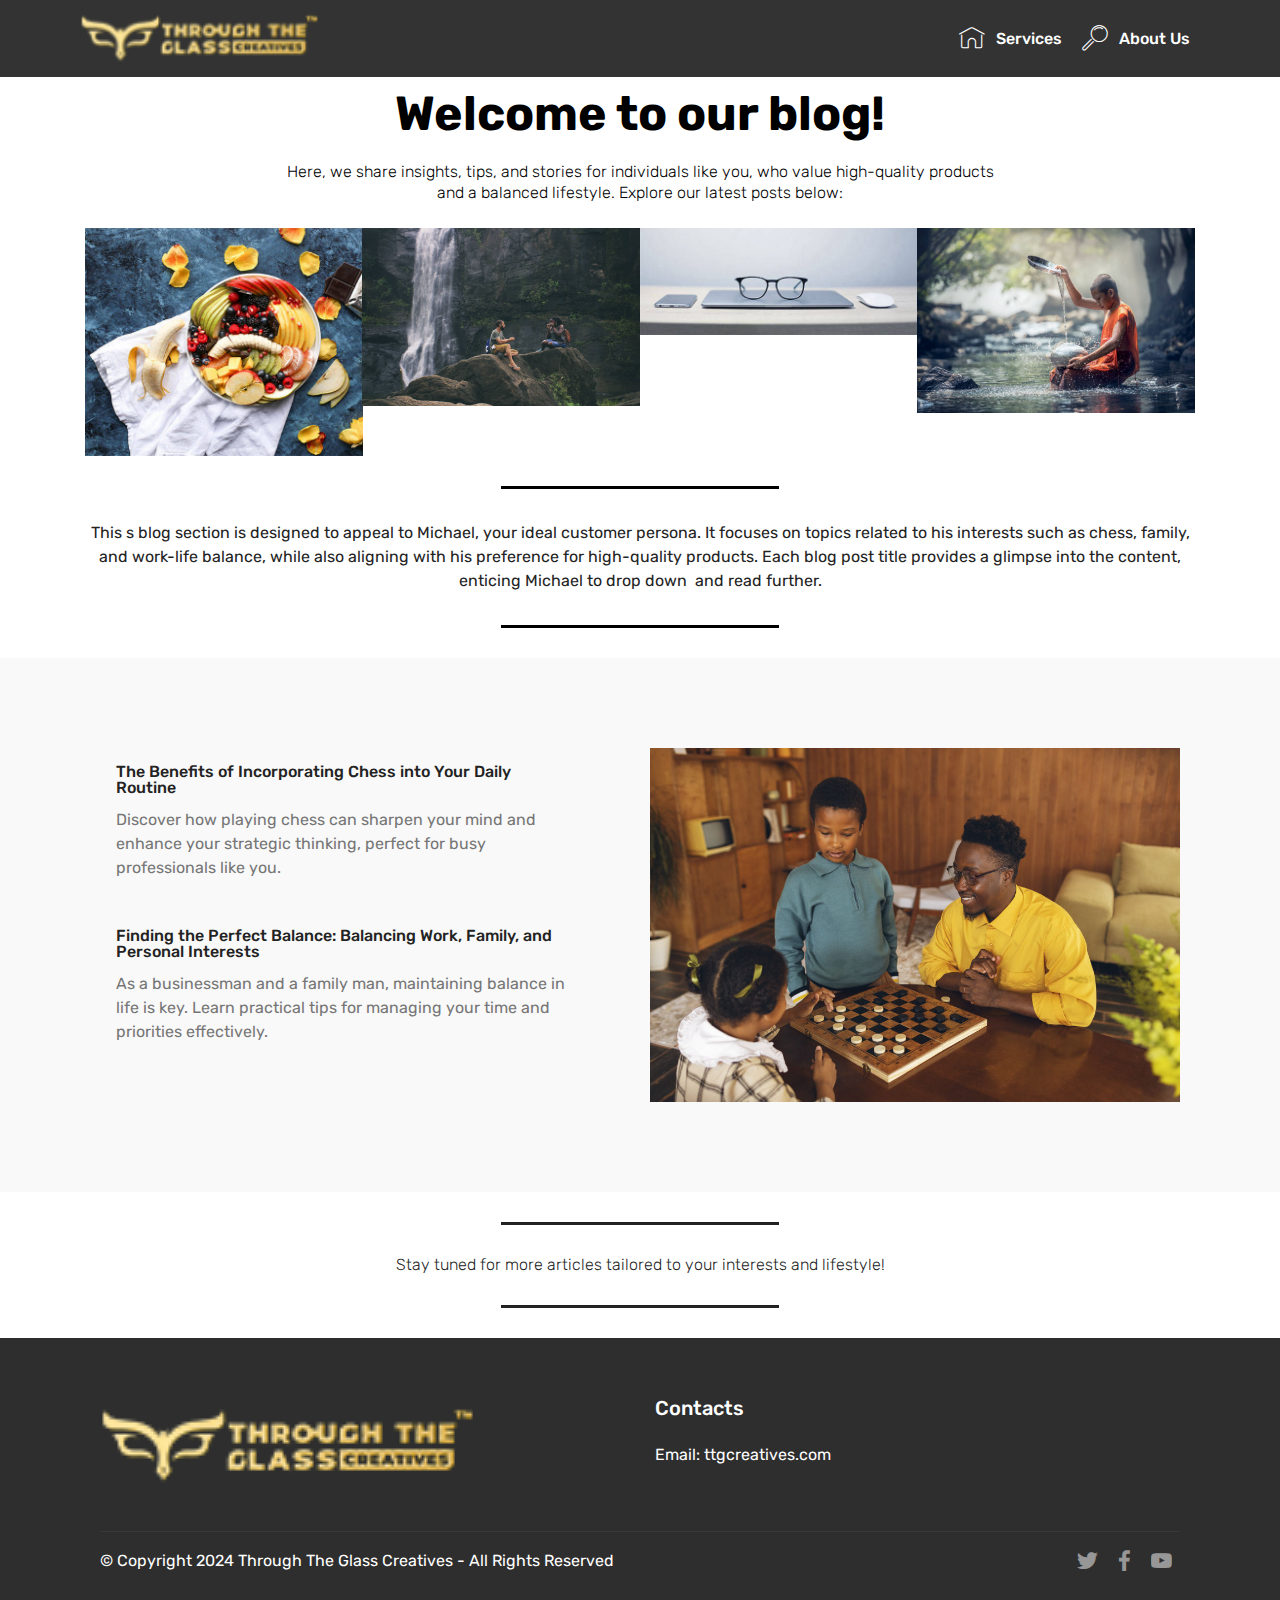
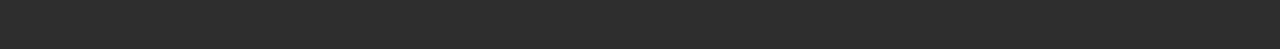
<file: index.html>
<!DOCTYPE html>
<html >
<head>
  <!-- Site made with Mobirise Website Builder v4.7.1, https://mobirise.com -->
  <meta charset="UTF-8">
  <meta http-equiv="X-UA-Compatible" content="IE=edge">
  <meta name="generator" content="Mobirise v4.7.1, mobirise.com">
  <meta name="viewport" content="width=device-width, initial-scale=1, minimum-scale=1">
  <link rel="shortcut icon" href="assets/images/gold-logo-122x31.png" type="image/x-icon">
  <meta name="description" content="This sample blog section is designed to appeal to Michael, your ideal customer persona. It focuses on topics related to his interests such as chess, golf, family, and work-life balance, while also aligning with his preference for high-quality products. Each blog post title provides a glimpse into the content, enticing Michael to click and read further.">
  <title>Blog</title>
  <link rel="stylesheet" href="assets/web/assets/mobirise-icons/mobirise-icons.css">
  <link rel="stylesheet" href="assets/tether/tether.min.css">
  <link rel="stylesheet" href="assets/bootstrap/css/bootstrap.min.css">
  <link rel="stylesheet" href="assets/bootstrap/css/bootstrap-grid.min.css">
  <link rel="stylesheet" href="assets/bootstrap/css/bootstrap-reboot.min.css">
  <link rel="stylesheet" href="assets/dropdown/css/style.css">
  <link rel="stylesheet" href="assets/socicon/css/styles.css">
  <link rel="stylesheet" href="assets/theme/css/style.css">
  <link rel="stylesheet" href="assets/gallery/style.css">
  <link rel="stylesheet" href="assets/mobirise/css/mbr-additional.css" type="text/css">
  
  
  
</head>
<body>
  <section class="menu cid-udAuJiS8hK" once="menu" id="menu1-r">

    

    <nav class="navbar navbar-expand beta-menu navbar-dropdown align-items-center navbar-toggleable-sm">
        <button class="navbar-toggler navbar-toggler-right" type="button" data-toggle="collapse" data-target="#navbarSupportedContent" aria-controls="navbarSupportedContent" aria-expanded="false" aria-label="Toggle navigation">
            <div class="hamburger">
                <span></span>
                <span></span>
                <span></span>
                <span></span>
            </div>
        </button>
        <div class="menu-logo">
            <div class="navbar-brand">
                <span class="navbar-logo">
                    
                         <img src="assets/images/gold-logo-122x31.png" alt="Mobirise" title="" style="height: 3.8rem;">
                    
                </span>
                <span class="navbar-caption-wrap"><a class="navbar-caption text-white display-4" href="https://mobirise.com"></a></span>
            </div>
        </div>
        <div class="collapse navbar-collapse" id="navbarSupportedContent">
            <ul class="navbar-nav nav-dropdown nav-right" data-app-modern-menu="true">
                <li class="nav-item">
                    <a class="nav-link link text-white display-4" href="https://mobirise.com">
                        <span class="mbri-home mbr-iconfont mbr-iconfont-btn"></span>
                        Services
                    </a>
                </li>
                <li class="nav-item">
                    <a class="nav-link link text-white display-4" href="https://mobirise.com">
                        <span class="mbri-search mbr-iconfont mbr-iconfont-btn"></span>
                        About Us
                    </a>
                </li>
            </ul>
            
        </div>
    </nav>
</section>

<section class="engine"><a href="https://mobirise.ws/a">best free site builder</a></section><section class="mbr-section content5 cid-udAyECU6cJ" id="content5-u">

    

    

    <div class="container">
        <div class="media-container-row">
            <div class="title col-12 col-md-8">
                <h2 class="align-center mbr-bold mbr-white pb-3 mbr-fonts-style display-2">Welcome to our blog!</h2>
                <h3 class="mbr-section-subtitle align-center mbr-light mbr-white pb-3 mbr-fonts-style display-7">Here, we share insights, tips, and stories for individuals like you, who value high-quality products and a balanced lifestyle. Explore our latest posts below:</h3>
                
                
            </div>
        </div>
    </div>
</section>

<section class="mbr-gallery mbr-slider-carousel cid-udABkTrYlL" id="gallery3-w">

    

    <div class="container">
        <div><!-- Filter --><!-- Gallery --><div class="mbr-gallery-row"><div class="mbr-gallery-layout-default"><div><div><div class="mbr-gallery-item mbr-gallery-item--p0" data-video-url="false" data-tags="Awesome"><div href="#lb-gallery3-w" data-slide-to="0" data-toggle="modal"><img src="assets/images/blog-1-570x470-570x470.jpg" alt="" title=""><span class="icon-focus"></span></div></div><div class="mbr-gallery-item mbr-gallery-item--p0" data-video-url="false" data-tags="Responsive"><div href="#lb-gallery3-w" data-slide-to="1" data-toggle="modal"><img src="assets/images/pexels-nandhu-kumar-450441-2000x1283-800x513.jpg" alt="" title=""><span class="icon-focus"></span></div></div><div class="mbr-gallery-item mbr-gallery-item--p0" data-video-url="false" data-tags="Animated"><div href="#lb-gallery3-w" data-slide-to="2" data-toggle="modal"><img src="assets/images/blog-2-570x220-570x220.jpg" alt="" title=""><span class="icon-focus"></span></div></div><div class="mbr-gallery-item mbr-gallery-item--p0" data-video-url="false" data-tags="Animated"><div href="#lb-gallery3-w" data-slide-to="3" data-toggle="modal"><img src="assets/images/pexels-pixabay-234541-1-2000x1335-800x534.jpg" alt="" title=""><span class="icon-focus"></span></div></div></div></div><div class="clearfix"></div></div></div><!-- Lightbox --><div data-app-prevent-settings="" class="mbr-slider modal fade carousel slide" tabindex="-1" data-keyboard="true" data-interval="false" id="lb-gallery3-w"><div class="modal-dialog"><div class="modal-content"><div class="modal-body"><div class="carousel-inner"><div class="carousel-item"><img src="assets/images/blog-1-570x470.jpg" alt="" title=""></div><div class="carousel-item"><img src="assets/images/pexels-nandhu-kumar-450441-2000x1283.jpg" alt="" title=""></div><div class="carousel-item"><img src="assets/images/blog-2-570x220.jpg" alt="" title=""></div><div class="carousel-item active"><img src="assets/images/pexels-pixabay-234541-1-2000x1335.jpg" alt="" title=""></div></div><a class="carousel-control carousel-control-prev" role="button" data-slide="prev" href="#lb-gallery3-w"><span class="mbri-left mbr-iconfont" aria-hidden="true"></span><span class="sr-only">Previous</span></a><a class="carousel-control carousel-control-next" role="button" data-slide="next" href="#lb-gallery3-w"><span class="mbri-right mbr-iconfont" aria-hidden="true"></span><span class="sr-only">Next</span></a><a class="close" href="#" role="button" data-dismiss="modal"><span class="sr-only">Close</span></a></div></div></div></div></div>
    </div>

</section>

<section class="mbr-section article content9 cid-udAAoLtHu1" id="content9-v">
    
     

    <div class="container">
        <div class="inner-container" style="width: 100%;">
            <hr class="line" style="width: 25%;">
            <div class="section-text align-center mbr-fonts-style display-7">This s blog section is designed to appeal to Michael, your ideal customer persona. It focuses on topics related to his interests such as chess, family, and work-life balance, while also aligning with his preference for high-quality products. Each blog post title provides a glimpse into the content, enticing Michael to drop down &nbsp;and read further.</div>
            <hr class="line" style="width: 25%;">
        </div>
        </div>
</section>

<section class="features11 cid-udAx4tZAJk" id="features11-t">

    

    

    <div class="container">   
        <div class="col-md-12">
            <div class="media-container-row">
                <div class="mbr-figure" style="width: 55%;">
                    <img src="assets/images/high-angle-modern-family-retro-style-952x635.jpg" alt="Mobirise" title="">
                </div>
                <div class=" align-left aside-content">
                    
                    <div class="mbr-section-text">
                        
                    </div>

                    <div class="block-content">
                        <div class="card p-3 pr-3">
                            <div class="media">
                                     
                                <div class="media-body">
                                    <h4 class="card-title mbr-fonts-style display-7">The Benefits of Incorporating Chess into Your Daily Routine</h4>
                                </div>
                            </div>                

                            <div class="card-box">
                                <p class="block-text mbr-fonts-style display-7">
                                   Discover how playing chess can sharpen your mind and enhance your strategic thinking, perfect for busy professionals like you. 
                                </p>
                            </div>
                        </div>

                        <div class="card p-3 pr-3">
                            <div class="media">
                                     
                                <div class="media-body">
                                    <h4 class="card-title mbr-fonts-style display-7">Finding the Perfect Balance: Balancing Work, Family, and Personal Interests</h4>
                                </div>
                            </div>                

                            <div class="card-box">
                                <p class="block-text mbr-fonts-style display-7">
                                    As a businessman and a family man, maintaining balance in life is key. Learn practical tips for managing your time and priorities effectively.
                                </p>
                            </div>
                        </div>
                    </div>
                </div>
            </div>
        </div> 
    </div>          
</section>

<section class="mbr-section article content9 cid-udAEpyGLAr" id="content9-x">
    
     

    <div class="container">
        <div class="inner-container" style="width: 100%;">
            <hr class="line" style="width: 25%;">
            <div class="section-text align-center mbr-fonts-style display-4">Stay tuned for more articles tailored to your interests and lifestyle!</div>
            <hr class="line" style="width: 25%;">
        </div>
        </div>
</section>

<section class="cid-udAFjsgDIB" id="footer1-y">

    

    

    <div class="container">
        <div class="media-container-row content text-white">
            <div class="col-12 col-md-3">
                <div class="media-wrap">
                    <a href="https://mobirise.com/">
                        <img src="assets/images/gold-logo-125x32.png" alt="Mobirise" title="">
                    </a>
                </div>
            </div>
            <div class="col-12 col-md-3 mbr-fonts-style display-7">
                <h5 class="pb-3"></h5>
                <p class="mbr-text"></p>
            </div>
            <div class="col-12 col-md-3 mbr-fonts-style display-7">
                <h5 class="pb-3">
                    Contacts
                </h5>
                <p class="mbr-text">
                    Email: ttgcreatives.com                    <br><br></p>
            </div>
            <div class="col-12 col-md-3 mbr-fonts-style display-7">
                <h5 class="pb-3"></h5>
                <p class="mbr-text"><br><br><br></p>
            </div>
        </div>
        <div class="footer-lower">
            <div class="media-container-row">
                <div class="col-sm-12">
                    <hr>
                </div>
            </div>
            <div class="media-container-row mbr-white">
                <div class="col-sm-6 copyright">
                    <p class="mbr-text mbr-fonts-style display-7">
                        © Copyright 2024 Through The Glass Creatives - All Rights Reserved
                    </p>
                </div>
                <div class="col-md-6">
                    <div class="social-list align-right">
                        <div class="soc-item">
                            <a href="https://twitter.com/mobirise" target="_blank">
                                <span class="socicon-twitter socicon mbr-iconfont mbr-iconfont-social"></span>
                            </a>
                        </div>
                        <div class="soc-item">
                            <a href="https://www.facebook.com/pages/Mobirise/1616226671953247" target="_blank">
                                <span class="socicon-facebook socicon mbr-iconfont mbr-iconfont-social"></span>
                            </a>
                        </div>
                        <div class="soc-item">
                            <a href="https://www.youtube.com/c/mobirise" target="_blank">
                                <span class="socicon-youtube socicon mbr-iconfont mbr-iconfont-social"></span>
                            </a>
                        </div>
                        
                        
                        
                    </div>
                </div>
            </div>
        </div>
    </div>
</section>


  <script src="assets/web/assets/jquery/jquery.min.js"></script>
  <script src="assets/popper/popper.min.js"></script>
  <script src="assets/tether/tether.min.js"></script>
  <script src="assets/bootstrap/js/bootstrap.min.js"></script>
  <script src="assets/smoothscroll/smooth-scroll.js"></script>
  <script src="assets/dropdown/js/script.min.js"></script>
  <script src="assets/masonry/masonry.pkgd.min.js"></script>
  <script src="assets/imagesloaded/imagesloaded.pkgd.min.js"></script>
  <script src="assets/bootstrapcarouselswipe/bootstrap-carousel-swipe.js"></script>
  <script src="assets/vimeoplayer/jquery.mb.vimeo_player.js"></script>
  <script src="assets/touchswipe/jquery.touch-swipe.min.js"></script>
  <script src="assets/theme/js/script.js"></script>
  <script src="assets/gallery/player.min.js"></script>
  <script src="assets/gallery/script.js"></script>
  <script src="assets/slidervideo/script.js"></script>
  
  
</body>
</html>
</file>
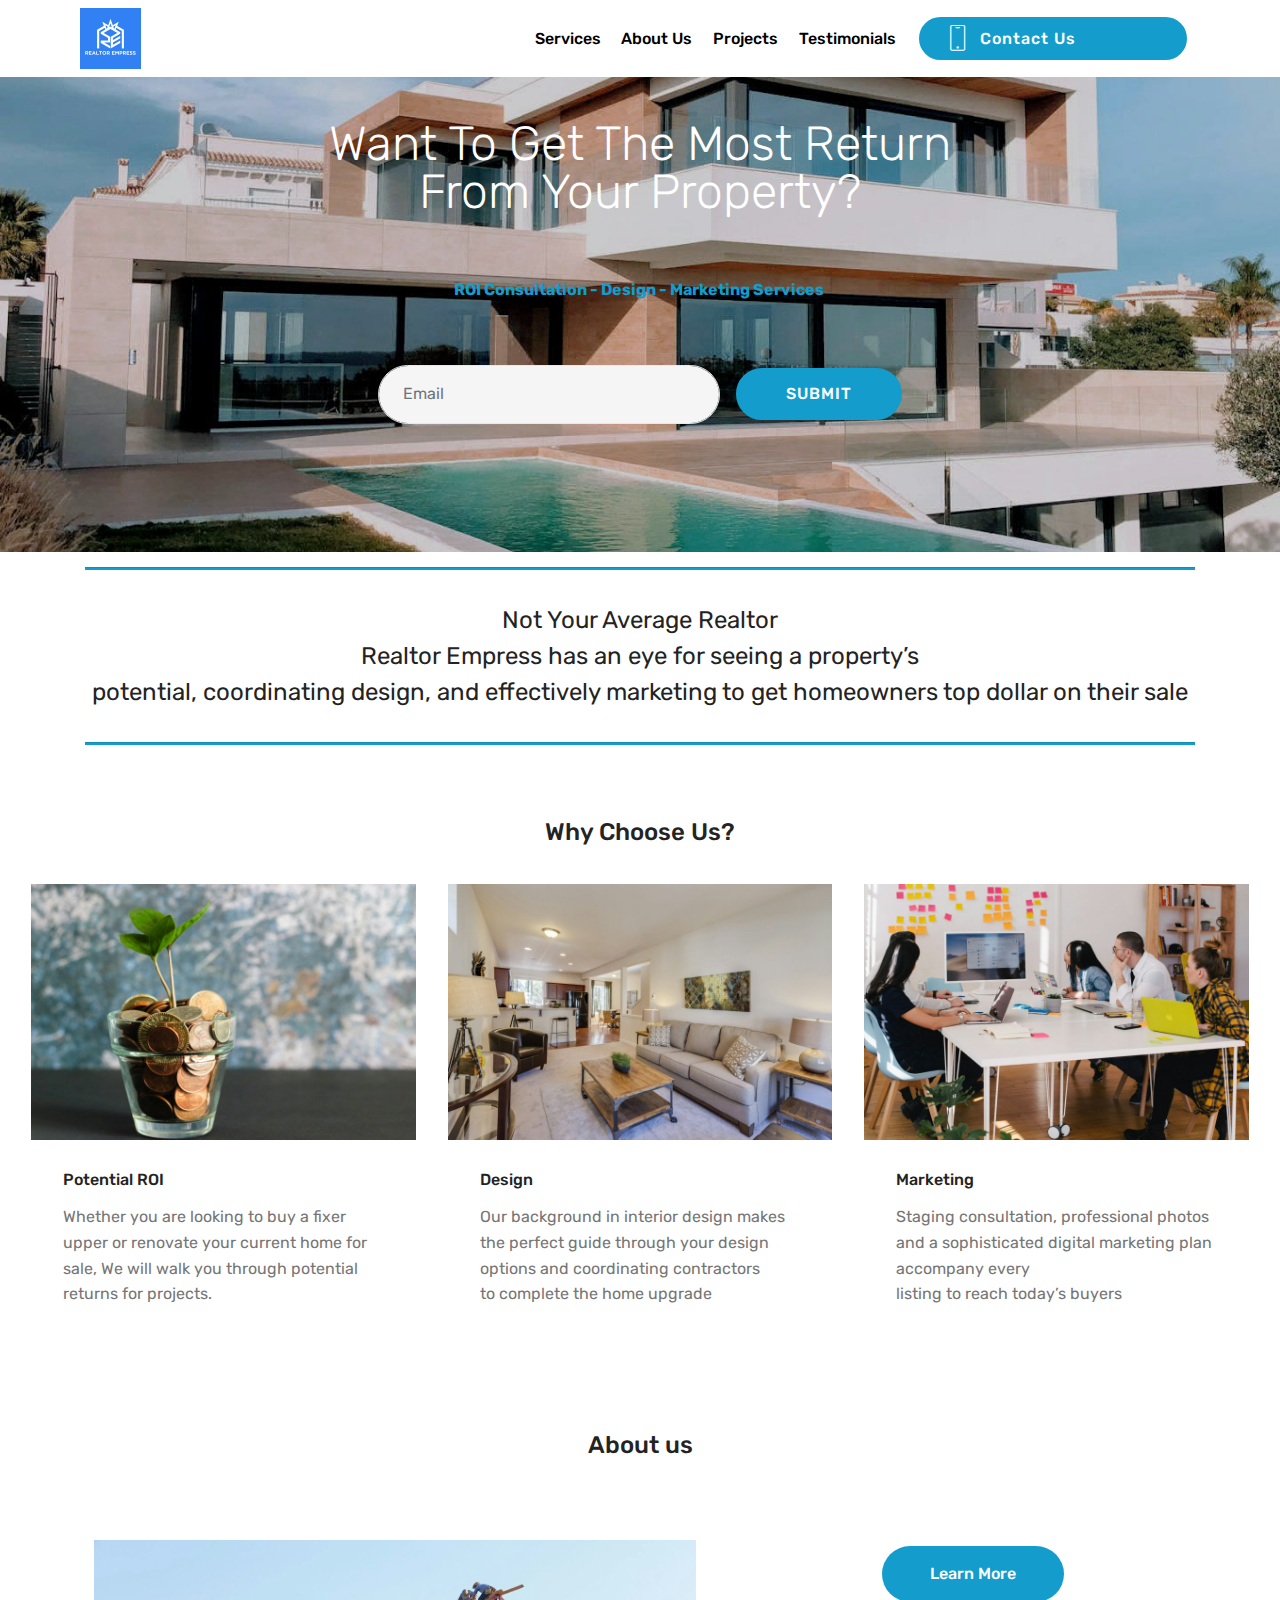
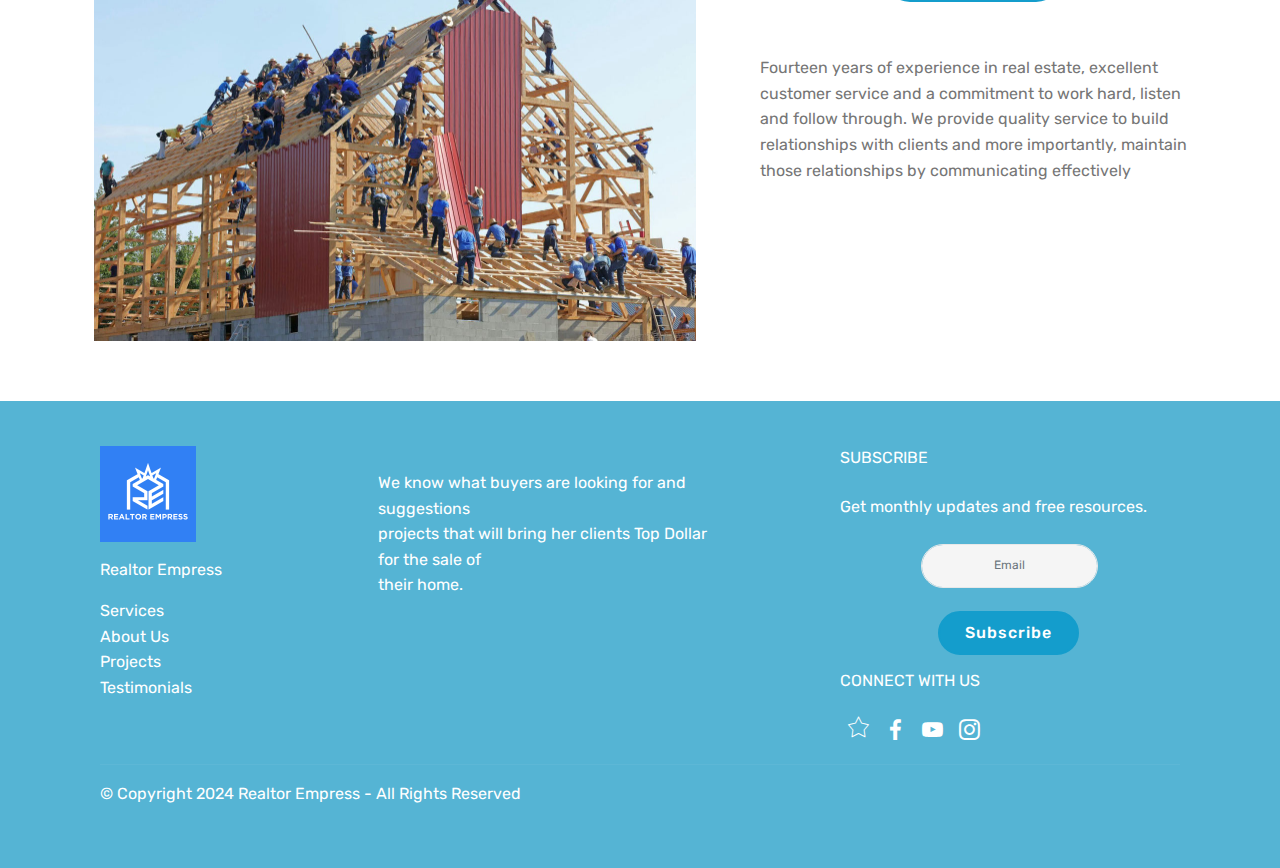
<file: page1.html>
<!DOCTYPE html>
<html >
<head>
  <!-- Site made with Mobirise Website Builder v4.7.1, https://mobirise.com -->
  <meta charset="UTF-8">
  <meta http-equiv="X-UA-Compatible" content="IE=edge">
  <meta name="generator" content="Mobirise v4.7.1, mobirise.com">
  <meta name="viewport" content="width=device-width, initial-scale=1, minimum-scale=1">
  <link rel="shortcut icon" href="assets/images/gold-logo-122x31.png" type="image/x-icon">
  <meta name="description" content="Site Creator Description">
  <title>Page 1</title>
  <link rel="stylesheet" href="assets/web/assets/mobirise-icons/mobirise-icons.css">
  <link rel="stylesheet" href="assets/tether/tether.min.css">
  <link rel="stylesheet" href="assets/bootstrap/css/bootstrap.min.css">
  <link rel="stylesheet" href="assets/bootstrap/css/bootstrap-grid.min.css">
  <link rel="stylesheet" href="assets/bootstrap/css/bootstrap-reboot.min.css">
  <link rel="stylesheet" href="assets/socicon/css/styles.css">
  <link rel="stylesheet" href="assets/dropdown/css/style.css">
  <link rel="stylesheet" href="assets/theme/css/style.css">
  <link rel="stylesheet" href="assets/mobirise/css/mbr-additional.css" type="text/css">
  
  
  
</head>
<body>
  <section class="menu cid-uePsWAjsXG" once="menu" id="menu2-12">

    

    <nav class="navbar navbar-expand beta-menu navbar-dropdown align-items-center navbar-fixed-top navbar-toggleable-sm">
        <button class="navbar-toggler navbar-toggler-right" type="button" data-toggle="collapse" data-target="#navbarSupportedContent" aria-controls="navbarSupportedContent" aria-expanded="false" aria-label="Toggle navigation">
            <div class="hamburger">
                <span></span>
                <span></span>
                <span></span>
                <span></span>
            </div>
        </button>
        <div class="menu-logo">
            <div class="navbar-brand">
                <span class="navbar-logo">
                    <a href="https://mobirise.com">
                        <img src="assets/images/realtor-impress-122x122.png" alt="Mobirise" title="" style="height: 3.8rem;">
                    </a>
                </span>
                
            </div>
        </div>
        <div class="collapse navbar-collapse" id="navbarSupportedContent">
            <ul class="navbar-nav nav-dropdown" data-app-modern-menu="true"><li class="nav-item">
                    <a class="nav-link link text-black display-4" href="https://mobirise.com">
                        Services
                    </a>
                </li>
                <li class="nav-item">
                    <a class="nav-link link text-black display-4" href="https://mobirise.com">
                        About Us
                    </a>
                </li><li class="nav-item"><a class="nav-link link text-black display-4" href="https://mobirise.com">
                        Projects</a></li><li class="nav-item"><a class="nav-link link text-black display-4" href="https://mobirise.com">Testimonials</a></li></ul>
            <div class="navbar-buttons mbr-section-btn"><a class="btn btn-sm btn-primary display-4" href="tel:+1-234-567-8901">
                    <span class="btn-icon mbri-mobile mbr-iconfont mbr-iconfont-btn">
                    </span>Contact Us &nbsp; &nbsp; &nbsp; &nbsp; &nbsp; &nbsp; &nbsp; &nbsp;&nbsp;</a></div>
        </div>
    </nav>
</section>

<section class="engine"><a href="https://mobirise.ws/q">website creator download</a></section><section class="mbr-section form3 cid-uePtmz3ut6" id="form3-13">

    

    <div class="mbr-overlay" style="opacity: 0.2; background-color: rgb(0, 0, 0);">
    </div>

    <div class="container">
        <div class="row justify-content-center">
            <div class="title col-12 col-lg-8">
                <h2 class="align-center pb-2 mbr-fonts-style display-2">Want To Get The Most Return From Your Property?<div><br></div></h2>
                <h3 class="mbr-section-subtitle align-center pb-5 mbr-light mbr-fonts-style display-7"><strong>ROI Consultation - Design - Marketing Services&nbsp;</strong></h3>
            </div>
        </div>

        <div class="row py-2 justify-content-center">
            <div class="col-12 col-lg-6  col-md-8 " data-form-type="formoid">
                
                <form class="mbr-form" action="https://mobirise.com/" method="post">
                    <div class="mbr-subscribe input-group">
                        <input class="form-control" type="email" name="email" placeholder="Email" data-form-field="Email" required="" id="email-form3-13">
                        <span class="input-group-btn"><button href="" type="submit" class="btn btn-primary display-4">SUBMIT</button></span>
                    </div>
                </form>
            </div>
        </div>
    </div>
</section>

<section class="mbr-section article content9 cid-uePybBcv1w" id="content9-15">
    
     

    <div class="container">
        <div class="inner-container" style="width: 100%;">
            <hr class="line" style="width: 100%;">
            <div class="section-text align-center mbr-fonts-style display-5">Not Your Average Realtor 
<div>
</div><div>Realtor Empress has an eye for seeing a property’s 
</div><div>potential, coordinating design, and effectively marketing to get homeowners top dollar on their sale</div></div>
            <hr class="line" style="width: 100%;">
        </div>
        </div>
</section>

<section class="mbr-section content4 cid-uePBUzdzES" id="content4-1c">

    

    <div class="container">
        <div class="media-container-row">
            <div class="title col-12 col-md-8">
                <h2 class="align-center pb-3 mbr-fonts-style display-5">
                    Why Choose Us?<br></h2>
                
                
            </div>
        </div>
    </div>
</section>

<section class="features17 cid-uePArYBEtX" id="features17-1b">
    
    

    
    <div class="container-fluid">
        <div class="media-container-row">
            <div class="card p-3 col-12 col-md-6 col-lg-4">
                <div class="card-wrapper">
                    <div class="card-img">
                        <img src="assets/images/mbr-816x544.jpg" alt="Mobirise" title="">
                    </div>
                    <div class="card-box">
                        <h4 class="card-title pb-3 mbr-fonts-style display-7">Potential ROI</h4>
                        <p class="mbr-text mbr-fonts-style display-7">Whether you are looking to buy a fixer upper or renovate
your current home for sale, We will walk you through potential returns for projects.</p>
                    </div>
                </div>
            </div>

            <div class="card p-3 col-12 col-md-6 col-lg-4">
                <div class="card-wrapper">
                    <div class="card-img">
                        <img src="assets/images/mbr-1-816x544.jpg" alt="Mobirise" title="">
                    </div>
                    <div class="card-box">
                        <h4 class="card-title pb-3 mbr-fonts-style display-7">
                            Design
                        </h4>
                        <p class="mbr-text mbr-fonts-style display-7">Our background in interior design makes the perfect guide
through your design options and coordinating contractors
<br>to complete the home upgrade</p>
                    </div>
                </div>
            </div>

            <div class="card p-3 col-12 col-md-6 col-lg-4">
                <div class="card-wrapper">
                    <div class="card-img">
                        <img src="assets/images/mbr-2-816x544.jpg" alt="Mobirise" title="">
                    </div>
                    <div class="card-box">
                        <h4 class="card-title pb-3 mbr-fonts-style display-7">
                            Marketing
                        </h4>
                        <p class="mbr-text mbr-fonts-style display-7">Staging consultation, professional photos and a
sophisticated digital marketing plan accompany every
<br>listing to reach today’s buyers</p>
                    </div>
                </div>
            </div>

            
            
            
        </div>
    </div>
</section>

<section class="tabs4 cid-uePD0thY6g" id="tabs4-1d">

    

    

    <div class="container">
        <h2 class="mbr-section-title align-center pb-3 mbr-fonts-style display-5">
            About us</h2>
        

        <div class="media-container-row mt-5 pt-3">
            <div class="mbr-figure" style="width: 60%;">
                <img src="assets/images/mbr-1204x803.jpg" alt="Mobirise" title="">
            </div>
            <div class="tabs-container">
                <ul class="nav nav-tabs" role="tablist">
                    <li class="nav-item"><a class="nav-link mbr-fonts-style active display-7" role="tab" data-toggle="tab" href="#tabs4-1d_tab0">
                            Learn More</a></li>
                    
                    
                    
                    
                    
                </ul>
                <div class="tab-content">
                    <div id="tab1" class="tab-pane in active" role="tabpanel">
                        <div class="row">
                            <div class="col-md-12">
                                <p class="mbr-text py-5 mbr-fonts-style display-7">Fourteen years of experience in real estate, excellent
<br>customer service and a commitment to work hard, listen
<br>and follow through. We provide quality service to build
<br>relationships with clients and more importantly, maintain
<br>those relationships by communicating effectively</p>
                            </div>
                        </div>
                    </div>
                    <div id="tab2" class="tab-pane" role="tabpanel">
                        <div class="row">
                            <div class="col-md-12">
                                <p class="mbr-text py-5 mbr-fonts-style display-7">
                                    Mobirise themes are based on Bootstrap 3 and Bootstrap 4 - most powerful mobile first framework. Now, even if you're not code-savvy, you can be a part of an exciting growing bootstrap community.</p>
                            </div>
                        </div>
                    </div>
                    <div id="tab3" class="tab-pane" role="tabpanel">
                        <div class="row">
                            <div class="col-md-12">
                                <p class="mbr-text py-5 mbr-fonts-style display-7">
                                    Choose from the large selection of latest pre-made blocks - full-screen intro, bootstrap carousel, content slider, responsive image gallery with lightbox, parallax scrolling, video backgrounds, hamburger menu, sticky header and more.
                                </p>
                            </div>
                        </div>
                    </div>
                    <div id="tab4" class="tab-pane" role="tabpanel">
                        <div class="row">
                            <div class="col-md-12">
                                <p class="mbr-text py-5 mbr-fonts-style display-7">
                                    Sites made with Mobirise are 100% mobile-friendly according the latest Google Test and Google loves those websites (officially)!
                                </p>
                            </div>
                        </div>
                    </div>
                    <div id="tab5" class="tab-pane" role="tabpanel">
                        <div class="row">
                            <div class="col-md-12">
                                <p class="mbr-text py-5 mbr-fonts-style display-7">
                                    Mobirise themes are based on Bootstrap 3 and Bootstrap 4 - most powerful mobile first framework. Now, even if you're not code-savvy, you can be a part of an exciting growing bootstrap community.
                                </p>
                            </div>
                        </div>
                    </div>
                    <div id="tab6" class="tab-pane" role="tabpanel">
                        <div class="row">
                            <div class="col-md-12">
                                <p class="mbr-text py-5 mbr-fonts-style display-7">
                                    Choose from the large selection of latest pre-made blocks - full-screen intro, bootstrap carousel, content slider, responsive image gallery with lightbox, parallax scrolling, video backgrounds, hamburger menu, sticky header and more.
                                </p>
                            </div>
                        </div>
                    </div>
                </div>
            </div>
        </div>
    </div>
</section>

<section class="footer4 cid-uePF4aNtbn" id="footer4-1e">

    

    

    <div class="container">
        <div class="media-container-row content mbr-white">
            <div class="col-md-3 col-sm-4">
                <div class="mb-3 img-logo">
                    <a href="https://mobirise.com/">
                        <img src="assets/images/realtor-impress-192x192.png" alt="Mobirise" title="">
                    </a>
                </div>
                <p class="mb-3 mbr-fonts-style foot-title display-7">
                    Realtor Empress 
                </p>
                <p class="mbr-text mbr-fonts-style mbr-links-column display-7">Services&nbsp;<br>About Us<br>Projects<br><a href="#" class="text-white">T</a>estimonials</p>
            </div>
            <div class="col-md-4 col-sm-8">
                <p class="mb-4 foot-title mbr-fonts-style display-7"></p>
                <p class="mbr-text mbr-fonts-style foot-text display-7">We know what buyers are looking for and suggestions
<br>projects that will bring her clients Top Dollar for the sale of
<br>their home.<br>
                    <br><br></p>
            </div>
            <div class="col-md-4 offset-md-1 col-sm-12">
                <p class="mb-4 foot-title mbr-fonts-style display-7">
                    SUBSCRIBE
                </p>
                <p class="mbr-text mbr-fonts-style form-text display-7">
                    Get monthly updates and free resources.
                </p>
                <div class="media-container-column" data-form-type="formoid">
                    

                    <form class="form-inline" action="https://mobirise.com/" method="post">
                        
                        <div class="form-group">
                            <input type="email" class="form-control input-sm input-inverse my-2" name="email" required="" data-form-field="Email" placeholder="Email" id="email-footer4-1e">
                        </div>
                        <div class="input-group-btn m-2">
                            <button href="" class="btn btn-primary display-4" type="submit" role="button">Subscribe</button>
                        </div>
                    </form>
                </div>
                <p class="mb-4 mbr-fonts-style foot-title display-7">
                    CONNECT WITH US
                </p>
                <div class="social-list pl-0 mb-0">
                        <div class="soc-item">
                            
                                <span class="mbr-iconfont mbr-iconfont-social mbri-star"></span>
                            
                        </div>
                        <div class="soc-item">
                            
                                <span class="mbr-iconfont mbr-iconfont-social socicon-facebook socicon"></span>
                            
                        </div>
                        <div class="soc-item">
                            
                                <span class="mbr-iconfont mbr-iconfont-social socicon-youtube socicon"></span>
                            
                        </div>
                        <div class="soc-item">
                            
                                <span class="mbr-iconfont mbr-iconfont-social socicon-instagram socicon"></span>
                            
                        </div>
                        
                        
                </div>
            </div>
        </div>
        <div class="footer-lower">
            <div class="media-container-row">
                <div class="col-sm-12">
                    <hr>
                </div>
            </div>
            <div class="media-container-row mbr-white">
                <div class="col-sm-12 copyright">
                    <p class="mbr-text mbr-fonts-style display-7">
                        © Copyright 2024 Realtor Empress - All Rights Reserved
                    </p>
                </div>
            </div>
        </div>
    </div>
</section>


  <script src="assets/web/assets/jquery/jquery.min.js"></script>
  <script src="assets/popper/popper.min.js"></script>
  <script src="assets/tether/tether.min.js"></script>
  <script src="assets/bootstrap/js/bootstrap.min.js"></script>
  <script src="assets/dropdown/js/script.min.js"></script>
  <script src="assets/touchswipe/jquery.touch-swipe.min.js"></script>
  <script src="assets/mbr-tabs/mbr-tabs.js"></script>
  <script src="assets/smoothscroll/smooth-scroll.js"></script>
  <script src="assets/theme/js/script.js"></script>
  
  
</body>
</html>
</file>
<file: assets/web/assets/mobirise-icons/mobirise-icons.css>
@font-face {
  font-family: 'MobiriseIcons';
  src:  url('mobirise-icons.eot?spat4u');
  src:  url('mobirise-icons.eot?spat4u#iefix') format('embedded-opentype'),
    url('mobirise-icons.ttf?spat4u') format('truetype'),
    url('mobirise-icons.woff?spat4u') format('woff'),
    url('mobirise-icons.svg?spat4u#MobiriseIcons') format('svg');
  font-weight: normal;
  font-style: normal;
}

[class^="mbri-"], [class*=" mbri-"] {
  /* use !important to prevent issues with browser extensions that change fonts */
  font-family: MobiriseIcons !important;
  speak: none;
  font-style: normal;
  font-weight: normal;
  font-variant: normal;
  text-transform: none;
  line-height: 1;

  /* Better Font Rendering =========== */
  -webkit-font-smoothing: antialiased;
  -moz-osx-font-smoothing: grayscale;
}

.mbri-add-submenu:before {
  content: "\e900";
}
.mbri-alert:before {
  content: "\e901";
}
.mbri-align-center:before {
  content: "\e902";
}
.mbri-align-justify:before {
  content: "\e903";
}
.mbri-align-left:before {
  content: "\e904";
}
.mbri-align-right:before {
  content: "\e905";
}
.mbri-android:before {
  content: "\e906";
}
.mbri-apple:before {
  content: "\e907";
}
.mbri-arrow-down:before {
  content: "\e908";
}
.mbri-arrow-next:before {
  content: "\e909";
}
.mbri-arrow-prev:before {
  content: "\e90a";
}
.mbri-arrow-up:before {
  content: "\e90b";
}
.mbri-bold:before {
  content: "\e90c";
}
.mbri-bookmark:before {
  content: "\e90d";
}
.mbri-bootstrap:before {
  content: "\e90e";
}
.mbri-briefcase:before {
  content: "\e90f";
}
.mbri-browse:before {
  content: "\e910";
}
.mbri-bulleted-list:before {
  content: "\e911";
}
.mbri-calendar:before {
  content: "\e912";
}
.mbri-camera:before {
  content: "\e913";
}
.mbri-cart-add:before {
  content: "\e914";
}
.mbri-cart-full:before {
  content: "\e915";
}
.mbri-cash:before {
  content: "\e916";
}
.mbri-change-style:before {
  content: "\e917";
}
.mbri-chat:before {
  content: "\e918";
}
.mbri-clock:before {
  content: "\e919";
}
.mbri-close:before {
  content: "\e91a";
}
.mbri-cloud:before {
  content: "\e91b";
}
.mbri-code:before {
  content: "\e91c";
}
.mbri-contact-form:before {
  content: "\e91d";
}
.mbri-credit-card:before {
  content: "\e91e";
}
.mbri-cursor-click:before {
  content: "\e91f";
}
.mbri-cust-feedback:before {
  content: "\e920";
}
.mbri-database:before {
  content: "\e921";
}
.mbri-delivery:before {
  content: "\e922";
}
.mbri-desktop:before {
  content: "\e923";
}
.mbri-devices:before {
  content: "\e924";
}
.mbri-down:before {
  content: "\e925";
}
.mbri-download:before {
  content: "\e989";
}
.mbri-drag-n-drop:before {
  content: "\e927";
}
.mbri-drag-n-drop2:before {
  content: "\e928";
}
.mbri-edit:before {
  content: "\e929";
}
.mbri-edit2:before {
  content: "\e92a";
}
.mbri-error:before {
  content: "\e92b";
}
.mbri-extension:before {
  content: "\e92c";
}
.mbri-features:before {
  content: "\e92d";
}
.mbri-file:before {
  content: "\e92e";
}
.mbri-flag:before {
  content: "\e92f";
}
.mbri-folder:before {
  content: "\e930";
}
.mbri-gift:before {
  content: "\e931";
}
.mbri-github:before {
  content: "\e932";
}
.mbri-globe:before {
  content: "\e933";
}
.mbri-globe-2:before {
  content: "\e934";
}
.mbri-growing-chart:before {
  content: "\e935";
}
.mbri-hearth:before {
  content: "\e936";
}
.mbri-help:before {
  content: "\e937";
}
.mbri-home:before {
  content: "\e938";
}
.mbri-hot-cup:before {
  content: "\e939";
}
.mbri-idea:before {
  content: "\e93a";
}
.mbri-image-gallery:before {
  content: "\e93b";
}
.mbri-image-slider:before {
  content: "\e93c";
}
.mbri-info:before {
  content: "\e93d";
}
.mbri-italic:before {
  content: "\e93e";
}
.mbri-key:before {
  content: "\e93f";
}
.mbri-laptop:before {
  content: "\e940";
}
.mbri-layers:before {
  content: "\e941";
}
.mbri-left-right:before {
  content: "\e942";
}
.mbri-left:before {
  content: "\e943";
}
.mbri-letter:before {
  content: "\e944";
}
.mbri-like:before {
  content: "\e945";
}
.mbri-link:before {
  content: "\e946";
}
.mbri-lock:before {
  content: "\e947";
}
.mbri-login:before {
  content: "\e948";
}
.mbri-logout:before {
  content: "\e949";
}
.mbri-magic-stick:before {
  content: "\e94a";
}
.mbri-map-pin:before {
  content: "\e94b";
}
.mbri-menu:before {
  content: "\e94c";
}
.mbri-mobile:before {
  content: "\e94d";
}
.mbri-mobile2:before {
  content: "\e94e";
}
.mbri-mobirise:before {
  content: "\e94f";
}
.mbri-more-horizontal:before {
  content: "\e950";
}
.mbri-more-vertical:before {
  content: "\e951";
}
.mbri-music:before {
  content: "\e952";
}
.mbri-new-file:before {
  content: "\e953";
}
.mbri-numbered-list:before {
  content: "\e954";
}
.mbri-opened-folder:before {
  content: "\e955";
}
.mbri-pages:before {
  content: "\e956";
}
.mbri-paper-plane:before {
  content: "\e957";
}
.mbri-paperclip:before {
  content: "\e958";
}
.mbri-photo:before {
  content: "\e959";
}
.mbri-photos:before {
  content: "\e95a";
}
.mbri-pin:before {
  content: "\e95b";
}
.mbri-play:before {
  content: "\e95c";
}
.mbri-plus:before {
  content: "\e95d";
}
.mbri-preview:before {
  content: "\e95e";
}
.mbri-print:before {
  content: "\e95f";
}
.mbri-protect:before {
  content: "\e960";
}
.mbri-question:before {
  content: "\e961";
}
.mbri-quote-left:before {
  content: "\e962";
}
.mbri-quote-right:before {
  content: "\e963";
}
.mbri-refresh:before {
  content: "\e964";
}
.mbri-responsive:before {
  content: "\e965";
}
.mbri-right:before {
  content: "\e966";
}
.mbri-rocket:before {
  content: "\e967";
}
.mbri-sad-face:before {
  content: "\e968";
}
.mbri-sale:before {
  content: "\e969";
}
.mbri-save:before {
  content: "\e96a";
}
.mbri-search:before {
  content: "\e96b";
}
.mbri-setting:before {
  content: "\e96c";
}
.mbri-setting2:before {
  content: "\e96d";
}
.mbri-setting3:before {
  content: "\e96e";
}
.mbri-share:before {
  content: "\e96f";
}
.mbri-shopping-bag:before {
  content: "\e970";
}
.mbri-shopping-basket:before {
  content: "\e971";
}
.mbri-shopping-cart:before {
  content: "\e972";
}
.mbri-sites:before {
  content: "\e973";
}
.mbri-smile-face:before {
  content: "\e974";
}
.mbri-speed:before {
  content: "\e975";
}
.mbri-star:before {
  content: "\e976";
}
.mbri-success:before {
  content: "\e977";
}
.mbri-sun:before {
  content: "\e978";
}
.mbri-sun2:before {
  content: "\e979";
}
.mbri-tablet:before {
  content: "\e97a";
}
.mbri-tablet-vertical:before {
  content: "\e97b";
}
.mbri-target:before {
  content: "\e97c";
}
.mbri-timer:before {
  content: "\e97d";
}
.mbri-to-ftp:before {
  content: "\e97e";
}
.mbri-to-local-drive:before {
  content: "\e97f";
}
.mbri-touch-swipe:before {
  content: "\e980";
}
.mbri-touch:before {
  content: "\e981";
}
.mbri-trash:before {
  content: "\e982";
}
.mbri-underline:before {
  content: "\e983";
}
.mbri-unlink:before {
  content: "\e984";
}
.mbri-unlock:before {
  content: "\e985";
}
.mbri-up-down:before {
  content: "\e986";
}
.mbri-up:before {
  content: "\e987";
}
.mbri-update:before {
  content: "\e988";
}
.mbri-upload:before {
 content: "\e926"; 
}
.mbri-user:before {
  content: "\e98a";
}
.mbri-user2:before {
  content: "\e98b";
}
.mbri-users:before {
  content: "\e98c";
}
.mbri-video:before {
  content: "\e98d";
}
.mbri-video-play:before {
  content: "\e98e";
}
.mbri-watch:before {
  content: "\e98f";
}
.mbri-website-theme:before {
  content: "\e990";
}
.mbri-wifi:before {
  content: "\e991";
}
.mbri-windows:before {
  content: "\e992";
}
.mbri-zoom-out:before {
  content: "\e993";
}
.mbri-redo:before {
  content: "\e994";
}
.mbri-undo:before {
  content: "\e995";
}
</file>
<file: assets/dropdown/css/style.css>
.navbar-dropdown {
  left: 0;
  padding: 0;
  position: absolute;
  right: 0;
  top: 0;
  transition: all 0.45s ease;
  z-index: 1030;
  background: #282828; }
  .navbar-dropdown .navbar-logo {
    margin-right: 0.8rem;
    transition: margin 0.3s ease-in-out;
    vertical-align: middle; }
    .navbar-dropdown .navbar-logo img {
      height: 3.125rem;
      transition: all 0.3s ease-in-out; }
    .navbar-dropdown .navbar-logo.mbr-iconfont {
      font-size: 3.125rem;
      line-height: 3.125rem; }
  .navbar-dropdown .navbar-caption {
    font-weight: 700;
    white-space: normal;
    vertical-align: -4px;
    line-height: 3.125rem !important; }
    .navbar-dropdown .navbar-caption, .navbar-dropdown .navbar-caption:hover {
      color: inherit;
      text-decoration: none; }
  .navbar-dropdown .mbr-iconfont + .navbar-caption {
    vertical-align: -1px; }
  .navbar-dropdown.navbar-fixed-top {
    position: fixed; }
  .navbar-dropdown .navbar-brand span {
    vertical-align: -4px; }
  .navbar-dropdown.bg-color.transparent {
    background: none; }
  .navbar-dropdown.navbar-short .navbar-brand {
    padding: 0.625rem 0; }
    .navbar-dropdown.navbar-short .navbar-brand span {
      vertical-align: -1px; }
  .navbar-dropdown.navbar-short .navbar-caption {
    line-height: 2.375rem !important;
    vertical-align: -2px; }
  .navbar-dropdown.navbar-short .navbar-logo {
    margin-right: 0.5rem; }
    .navbar-dropdown.navbar-short .navbar-logo img {
      height: 2.375rem; }
    .navbar-dropdown.navbar-short .navbar-logo.mbr-iconfont {
      font-size: 2.375rem;
      line-height: 2.375rem; }
  .navbar-dropdown.navbar-short .mbr-table-cell {
    height: 3.625rem; }
  .navbar-dropdown .navbar-close {
    left: 0.6875rem;
    position: fixed;
    top: 0.75rem;
    z-index: 1000; }
  .navbar-dropdown .hamburger-icon {
    content: "";
    display: inline-block;
    vertical-align: middle;
    width: 16px;
    -webkit-box-shadow: 0 -6px 0 1px #282828,0 0 0 1px #282828,0 6px 0 1px #282828;
    -moz-box-shadow: 0 -6px 0 1px #282828,0 0 0 1px #282828,0 6px 0 1px #282828;
    box-shadow: 0 -6px 0 1px #282828,0 0 0 1px #282828,0 6px 0 1px #282828; }

.dropdown-menu .dropdown-toggle[data-toggle="dropdown-submenu"]::after {
  border-bottom: 0.35em solid transparent;
  border-left: 0.35em solid;
  border-right: 0;
  border-top: 0.35em solid transparent;
  margin-left: 0.3rem; }

.dropdown-menu .dropdown-item:focus {
  outline: 0; }

.nav-dropdown {
  font-size: 0.75rem;
  font-weight: 500;
  height: auto !important; }
  .nav-dropdown .nav-btn {
    padding-left: 1rem; }
  .nav-dropdown .link {
    margin: .667em 1.667em;
    font-weight: 500;
    padding: 0;
    transition: color .2s ease-in-out; }
    .nav-dropdown .link.dropdown-toggle {
      margin-right: 2.583em; }
      .nav-dropdown .link.dropdown-toggle::after {
        margin-left: .25rem;
        border-top: 0.35em solid;
        border-right: 0.35em solid transparent;
        border-left: 0.35em solid transparent;
        border-bottom: 0; }
      .nav-dropdown .link.dropdown-toggle[aria-expanded="true"] {
        margin: 0;
        padding: 0.667em 3.263em  0.667em 1.667em; }
  .nav-dropdown .link::after,
  .nav-dropdown .dropdown-item::after {
    color: inherit; }
  .nav-dropdown .btn {
    font-size: 0.75rem;
    font-weight: 700;
    letter-spacing: 0;
    margin-bottom: 0;
    padding-left: 1.25rem;
    padding-right: 1.25rem; }
  .nav-dropdown .dropdown-menu {
    border-radius: 0;
    border: 0;
    left: 0;
    margin: 0;
    padding-bottom: 1.25rem;
    padding-top: 1.25rem;
    position: relative; }
  .nav-dropdown .dropdown-submenu {
    margin-left: 0.125rem;
    top: 0; }
  .nav-dropdown .dropdown-item {
    font-weight: 500;
    line-height: 2;
    padding: 0.3846em 4.615em 0.3846em 1.5385em;
    position: relative;
    transition: color .2s ease-in-out, background-color .2s ease-in-out; }
    .nav-dropdown .dropdown-item::after {
      margin-top: -0.3077em;
      position: absolute;
      right: 1.1538em;
      top: 50%; }
    .nav-dropdown .dropdown-item:focus, .nav-dropdown .dropdown-item:hover {
      background: none; }

@media (max-width: 767px) {
  .nav-dropdown.navbar-toggleable-sm {
    bottom: 0;
    display: none;
    left: 0;
    overflow-x: hidden;
    position: fixed;
    top: 0;
    transform: translateX(-100%);
    -ms-transform: translateX(-100%);
    -webkit-transform: translateX(-100%);
    width: 18.75rem;
    z-index: 999; } }
.nav-dropdown.navbar-toggleable-xl {
  bottom: 0;
  display: none;
  left: 0;
  overflow-x: hidden;
  position: fixed;
  top: 0;
  transform: translateX(-100%);
  -ms-transform: translateX(-100%);
  -webkit-transform: translateX(-100%);
  width: 18.75rem;
  z-index: 999; }

.nav-dropdown-sm {
  display: block !important;
  overflow-x: hidden;
  overflow: auto;
  padding-top: 3.875rem; }
  .nav-dropdown-sm::after {
    content: "";
    display: block;
    height: 3rem;
    width: 100%; }
  .nav-dropdown-sm.collapse.in ~ .navbar-close {
    display: block !important; }
  .nav-dropdown-sm.collapsing, .nav-dropdown-sm.collapse.in {
    transform: translateX(0);
    -ms-transform: translateX(0);
    -webkit-transform: translateX(0);
    transition: all 0.25s ease-out;
    -webkit-transition: all 0.25s ease-out;
    background: #282828; }
  .nav-dropdown-sm.collapsing[aria-expanded="false"] {
    transform: translateX(-100%);
    -ms-transform: translateX(-100%);
    -webkit-transform: translateX(-100%); }
  .nav-dropdown-sm .nav-item {
    display: block;
    margin-left: 0 !important;
    padding-left: 0; }
  .nav-dropdown-sm .link,
  .nav-dropdown-sm .dropdown-item {
    border-top: 1px dotted rgba(255, 255, 255, 0.1);
    font-size: 0.8125rem;
    line-height: 1.6;
    margin: 0 !important;
    padding: 0.875rem 2.4rem 0.875rem 1.5625rem !important;
    position: relative;
    white-space: normal; }
    .nav-dropdown-sm .link:focus, .nav-dropdown-sm .link:hover,
    .nav-dropdown-sm .dropdown-item:focus,
    .nav-dropdown-sm .dropdown-item:hover {
      background: rgba(0, 0, 0, 0.2) !important;
      color: #c0a375; }
  .nav-dropdown-sm .nav-btn {
    position: relative;
    padding: 1.5625rem 1.5625rem 0 1.5625rem; }
    .nav-dropdown-sm .nav-btn::before {
      border-top: 1px dotted rgba(255, 255, 255, 0.1);
      content: "";
      left: 0;
      position: absolute;
      top: 0;
      width: 100%; }
    .nav-dropdown-sm .nav-btn + .nav-btn {
      padding-top: 0.625rem; }
      .nav-dropdown-sm .nav-btn + .nav-btn::before {
        display: none; }
  .nav-dropdown-sm .btn {
    padding: 0.625rem 0; }
  .nav-dropdown-sm .dropdown-toggle[data-toggle="dropdown-submenu"]::after {
    margin-left: .25rem;
    border-top: 0.35em solid;
    border-right: 0.35em solid transparent;
    border-left: 0.35em solid transparent;
    border-bottom: 0; }
  .nav-dropdown-sm .dropdown-toggle[data-toggle="dropdown-submenu"][aria-expanded="true"]::after {
    border-top: 0;
    border-right: 0.35em solid transparent;
    border-left: 0.35em solid transparent;
    border-bottom: 0.35em solid; }
  .nav-dropdown-sm .dropdown-menu {
    margin: 0;
    padding: 0;
    position: relative;
    top: 0;
    left: 0;
    width: 100%;
    border: 0;
    float: none;
    border-radius: 0;
    background: none; }
  .nav-dropdown-sm .dropdown-submenu {
    left: 100%;
    margin-left: 0.125rem;
    margin-top: -1.25rem;
    top: 0; }

.navbar-toggleable-sm .nav-dropdown .dropdown-menu {
  position: absolute; }

.navbar-toggleable-sm .nav-dropdown .dropdown-submenu {
  left: 100%;
  margin-left: 0.125rem;
  margin-top: -1.25rem;
  top: 0; }

.navbar-toggleable-sm.opened .nav-dropdown .dropdown-menu {
  position: relative; }

.navbar-toggleable-sm.opened .nav-dropdown .dropdown-submenu {
  left: 0;
  margin-left: 00rem;
  margin-top: 0rem;
  top: 0; }

.is-builder .nav-dropdown.collapsing {
  transition: none !important; }

/*# sourceMappingURL=style.css.map */
</file>
<file: assets/socicon/css/styles.css>
@charset "UTF-8";

@font-face {
  font-family: "socicon";
  src:url("../fonts/socicon.eot");
  src:url("../fonts/socicon.eot?#iefix") format("embedded-opentype"),
    url("../fonts/socicon.woff") format("woff"),
    url("../fonts/socicon.ttf") format("truetype"),
    url("../fonts/socicon.svg#socicon") format("svg");
  font-weight: normal;
  font-style: normal;

}

[data-icon]:before {
  font-family: "socicon" !important;
  content: attr(data-icon);
  font-style: normal !important;
  font-weight: normal !important;
  font-variant: normal !important;
  text-transform: none !important;
  speak: none;
  line-height: 1;
  -webkit-font-smoothing: antialiased;
  -moz-osx-font-smoothing: grayscale;
}

[class^="socicon-"]:before,
[class*=" socicon-"]:before {
  font-family: "socicon" !important;
  font-style: normal !important;
  font-weight: normal !important;
  font-variant: normal !important;
  text-transform: none !important;
  speak: none;
  line-height: 1;
  -webkit-font-smoothing: antialiased;
  -moz-osx-font-smoothing: grayscale;
}

.socicon-modelmayhem:before {
  content: "\e000";
}
.socicon-mixcloud:before {
  content: "\e001";
}
.socicon-drupal:before {
  content: "\e002";
}
.socicon-swarm:before {
  content: "\e003";
}
.socicon-istock:before {
  content: "\e004";
}
.socicon-yammer:before {
  content: "\e005";
}
.socicon-ello:before {
  content: "\e006";
}
.socicon-stackoverflow:before {
  content: "\e007";
}
.socicon-persona:before {
  content: "\e008";
}
.socicon-triplej:before {
  content: "\e009";
}
.socicon-houzz:before {
  content: "\e00a";
}
.socicon-rss:before {
  content: "\e00b";
}
.socicon-paypal:before {
  content: "\e00c";
}
.socicon-odnoklassniki:before {
  content: "\e00d";
}
.socicon-airbnb:before {
  content: "\e00e";
}
.socicon-periscope:before {
  content: "\e00f";
}
.socicon-outlook:before {
  content: "\e010";
}
.socicon-coderwall:before {
  content: "\e011";
}
.socicon-tripadvisor:before {
  content: "\e012";
}
.socicon-appnet:before {
  content: "\e013";
}
.socicon-goodreads:before {
  content: "\e014";
}
.socicon-tripit:before {
  content: "\e015";
}
.socicon-lanyrd:before {
  content: "\e016";
}
.socicon-slideshare:before {
  content: "\e017";
}
.socicon-buffer:before {
  content: "\e018";
}
.socicon-disqus:before {
  content: "\e019";
}
.socicon-vkontakte:before {
  content: "\e01a";
}
.socicon-whatsapp:before {
  content: "\e01b";
}
.socicon-patreon:before {
  content: "\e01c";
}
.socicon-storehouse:before {
  content: "\e01d";
}
.socicon-pocket:before {
  content: "\e01e";
}
.socicon-mail:before {
  content: "\e01f";
}
.socicon-blogger:before {
  content: "\e020";
}
.socicon-technorati:before {
  content: "\e021";
}
.socicon-reddit:before {
  content: "\e022";
}
.socicon-dribbble:before {
  content: "\e023";
}
.socicon-stumbleupon:before {
  content: "\e024";
}
.socicon-digg:before {
  content: "\e025";
}
.socicon-envato:before {
  content: "\e026";
}
.socicon-behance:before {
  content: "\e027";
}
.socicon-delicious:before {
  content: "\e028";
}
.socicon-deviantart:before {
  content: "\e029";
}
.socicon-forrst:before {
  content: "\e02a";
}
.socicon-play:before {
  content: "\e02b";
}
.socicon-zerply:before {
  content: "\e02c";
}
.socicon-wikipedia:before {
  content: "\e02d";
}
.socicon-apple:before {
  content: "\e02e";
}
.socicon-flattr:before {
  content: "\e02f";
}
.socicon-github:before {
  content: "\e030";
}
.socicon-renren:before {
  content: "\e031";
}
.socicon-friendfeed:before {
  content: "\e032";
}
.socicon-newsvine:before {
  content: "\e033";
}
.socicon-identica:before {
  content: "\e034";
}
.socicon-bebo:before {
  content: "\e035";
}
.socicon-zynga:before {
  content: "\e036";
}
.socicon-steam:before {
  content: "\e037";
}
.socicon-xbox:before {
  content: "\e038";
}
.socicon-windows:before {
  content: "\e039";
}
.socicon-qq:before {
  content: "\e03a";
}
.socicon-douban:before {
  content: "\e03b";
}
.socicon-meetup:before {
  content: "\e03c";
}
.socicon-playstation:before {
  content: "\e03d";
}
.socicon-android:before {
  content: "\e03e";
}
.socicon-snapchat:before {
  content: "\e03f";
}
.socicon-twitter:before {
  content: "\e040";
}
.socicon-facebook:before {
  content: "\e041";
}
.socicon-googleplus:before {
  content: "\e042";
}
.socicon-pinterest:before {
  content: "\e043";
}
.socicon-foursquare:before {
  content: "\e044";
}
.socicon-yahoo:before {
  content: "\e045";
}
.socicon-skype:before {
  content: "\e046";
}
.socicon-yelp:before {
  content: "\e047";
}
.socicon-feedburner:before {
  content: "\e048";
}
.socicon-linkedin:before {
  content: "\e049";
}
.socicon-viadeo:before {
  content: "\e04a";
}
.socicon-xing:before {
  content: "\e04b";
}
.socicon-myspace:before {
  content: "\e04c";
}
.socicon-soundcloud:before {
  content: "\e04d";
}
.socicon-spotify:before {
  content: "\e04e";
}
.socicon-grooveshark:before {
  content: "\e04f";
}
.socicon-lastfm:before {
  content: "\e050";
}
.socicon-youtube:before {
  content: "\e051";
}
.socicon-vimeo:before {
  content: "\e052";
}
.socicon-dailymotion:before {
  content: "\e053";
}
.socicon-vine:before {
  content: "\e054";
}
.socicon-flickr:before {
  content: "\e055";
}
.socicon-500px:before {
  content: "\e056";
}
.socicon-wordpress:before {
  content: "\e058";
}
.socicon-tumblr:before {
  content: "\e059";
}
.socicon-twitch:before {
  content: "\e05a";
}
.socicon-8tracks:before {
  content: "\e05b";
}
.socicon-amazon:before {
  content: "\e05c";
}
.socicon-icq:before {
  content: "\e05d";
}
.socicon-smugmug:before {
  content: "\e05e";
}
.socicon-ravelry:before {
  content: "\e05f";
}
.socicon-weibo:before {
  content: "\e060";
}
.socicon-baidu:before {
  content: "\e061";
}
.socicon-angellist:before {
  content: "\e062";
}
.socicon-ebay:before {
  content: "\e063";
}
.socicon-imdb:before {
  content: "\e064";
}
.socicon-stayfriends:before {
  content: "\e065";
}
.socicon-residentadvisor:before {
  content: "\e066";
}
.socicon-google:before {
  content: "\e067";
}
.socicon-yandex:before {
  content: "\e068";
}
.socicon-sharethis:before {
  content: "\e069";
}
.socicon-bandcamp:before {
  content: "\e06a";
}
.socicon-itunes:before {
  content: "\e06b";
}
.socicon-deezer:before {
  content: "\e06c";
}
.socicon-telegram:before {
  content: "\e06e";
}
.socicon-openid:before {
  content: "\e06f";
}
.socicon-amplement:before {
  content: "\e070";
}
.socicon-viber:before {
  content: "\e071";
}
.socicon-zomato:before {
  content: "\e072";
}
.socicon-draugiem:before {
  content: "\e074";
}
.socicon-endomodo:before {
  content: "\e075";
}
.socicon-filmweb:before {
  content: "\e076";
}
.socicon-stackexchange:before {
  content: "\e077";
}
.socicon-wykop:before {
  content: "\e078";
}
.socicon-teamspeak:before {
  content: "\e079";
}
.socicon-teamviewer:before {
  content: "\e07a";
}
.socicon-ventrilo:before {
  content: "\e07b";
}
.socicon-younow:before {
  content: "\e07c";
}
.socicon-raidcall:before {
  content: "\e07d";
}
.socicon-mumble:before {
  content: "\e07e";
}
.socicon-medium:before {
  content: "\e06d";
}
.socicon-bebee:before {
  content: "\e07f";
}
.socicon-hitbox:before {
  content: "\e080";
}
.socicon-reverbnation:before {
  content: "\e081";
}
.socicon-formulr:before {
  content: "\e082";
}
.socicon-instagram:before {
  content: "\e057";
}
.socicon-battlenet:before {
  content: "\e083";
}
.socicon-chrome:before {
  content: "\e084";
}
.socicon-discord:before {
  content: "\e086";
}
.socicon-issuu:before {
  content: "\e087";
}
.socicon-macos:before {
  content: "\e088";
}
.socicon-firefox:before {
  content: "\e089";
}
.socicon-opera:before {
  content: "\e08d";
}
.socicon-keybase:before {
  content: "\e090";
}
.socicon-alliance:before {
  content: "\e091";
}
.socicon-livejournal:before {
  content: "\e092";
}
.socicon-googlephotos:before {
  content: "\e093";
}
.socicon-horde:before {
  content: "\e094";
}
.socicon-etsy:before {
  content: "\e095";
}
.socicon-zapier:before {
  content: "\e096";
}
.socicon-google-scholar:before {
  content: "\e097";
}
.socicon-researchgate:before {
  content: "\e098";
}
.socicon-wechat:before {
  content: "\e099";
}
.socicon-strava:before {
  content: "\e09a";
}
.socicon-line:before {
  content: "\e09b";
}
.socicon-lyft:before {
  content: "\e09c";
}
.socicon-uber:before {
  content: "\e09d";
}
.socicon-songkick:before {
  content: "\e09e";
}
.socicon-viewbug:before {
  content: "\e09f";
}
.socicon-googlegroups:before {
  content: "\e0a0";
}
.socicon-quora:before {
  content: "\e073";
}
.socicon-diablo:before {
  content: "\e085";
}
.socicon-blizzard:before {
  content: "\e0a1";
}
.socicon-hearthstone:before {
  content: "\e08b";
}
.socicon-heroes:before {
  content: "\e08a";
}
.socicon-overwatch:before {
  content: "\e08c";
}
.socicon-warcraft:before {
  content: "\e08e";
}
.socicon-starcraft:before {
  content: "\e08f";
}
.socicon-beam:before {
  content: "\e0a2";
}
.socicon-curse:before {
  content: "\e0a3";
}
.socicon-player:before {
  content: "\e0a4";
}
.socicon-streamjar:before {
  content: "\e0a5";
}
.socicon-nintendo:before {
  content: "\e0a6";
}
.socicon-hellocoton:before {
  content: "\e0a7";
}
</file>
<file: assets/theme/css/style.css>
/*!
 * Mobirise v4 theme (https://mobirise.com/)
 * Copyright 2017 Mobirise
 */
section {
  background-color: #eeeeee; }

section,
.container,
.container-fluid {
  position: relative;
  word-wrap: break-word; }

a.mbr-iconfont:hover {
  text-decoration: none; }

.article .lead p, .article .lead ul, .article .lead ol, .article .lead pre, .article .lead blockquote {
  margin-bottom: 0; }

a {
  font-style: normal;
  font-weight: 400;
  cursor: pointer; }
  a, a:hover {
    text-decoration: none; }

figure {
  margin-bottom: 0; }

body {
  color: #232323; }

h1, h2, h3, h4, h5, h6,
.h1, .h2, .h3, .h4, .h5, .h6,
.display-1, .display-2, .display-3, .display-4 {
  line-height: 1;
  word-break: break-word;
  word-wrap: break-word; }

b, strong {
  font-weight: bold; }

blockquote {
  padding: 10px 0 10px 20px;
  position: relative;
  border-left: 2px solid;
  border-color: #ff3366; }

input:-webkit-autofill, input:-webkit-autofill:hover, input:-webkit-autofill:focus, input:-webkit-autofill:active {
  transition-delay: 9999s;
  transition-property: background-color, color; }

textarea[type="hidden"] {
  display: none; }

body {
  position: relative; }

section {
  background-position: 50% 50%;
  background-repeat: no-repeat;
  background-size: cover; }
  section .mbr-background-video,
  section .mbr-background-video-preview {
    position: absolute;
    bottom: 0;
    left: 0;
    right: 0;
    top: 0; }

.hidden {
  visibility: hidden; }

.mbr-z-index20 {
  z-index: 20; }

/*! Base colors */
.mbr-white {
  color: #ffffff; }

.mbr-black {
  color: #000000; }

.mbr-bg-white {
  background-color: #ffffff; }

.mbr-bg-black {
  background-color: #000000; }

/*! Text-aligns */
.align-left {
  text-align: left; }

.align-center {
  text-align: center; }

.align-right {
  text-align: right; }

@media (max-width: 767px) {
  .align-left, .align-center, .align-right, .mbr-section-btn, .mbr-section-title {
    text-align: center; } }
/*! Font-weight  */
.mbr-light {
  font-weight: 300; }

.mbr-regular {
  font-weight: 400; }

.mbr-semibold {
  font-weight: 500; }

.mbr-bold {
  font-weight: 700; }

/*! Media  */
.media-size-item {
  -webkit-flex: 1 1 auto;
  -moz-flex: 1 1 auto;
  -ms-flex: 1 1 auto;
  -o-flex: 1 1 auto;
  flex: 1 1 auto; }

.media-content {
  -webkit-flex-basis: 100%;
  flex-basis: 100%; }

.media-container-row {
  display: -ms-flexbox;
  display: -webkit-flex;
  display: flex;
  -webkit-flex-direction: row;
  -ms-flex-direction: row;
  flex-direction: row;
  -webkit-flex-wrap: wrap;
  -ms-flex-wrap: wrap;
  flex-wrap: wrap;
  -webkit-justify-content: center;
  -ms-flex-pack: center;
  justify-content: center;
  -webkit-align-content: center;
  -ms-flex-line-pack: center;
  align-content: center;
  -webkit-align-items: start;
  -ms-flex-align: start;
  align-items: start; }
  .media-container-row .media-size-item {
    width: 400px; }

.media-container-column {
  display: -ms-flexbox;
  display: -webkit-flex;
  display: flex;
  -webkit-flex-direction: column;
  -ms-flex-direction: column;
  flex-direction: column;
  -webkit-flex-wrap: wrap;
  -ms-flex-wrap: wrap;
  flex-wrap: wrap;
  -webkit-justify-content: center;
  -ms-flex-pack: center;
  justify-content: center;
  -webkit-align-content: center;
  -ms-flex-line-pack: center;
  align-content: center;
  -webkit-align-items: stretch;
  -ms-flex-align: stretch;
  align-items: stretch; }
  .media-container-column > * {
    width: 100%; }

@media (min-width: 992px) {
  .media-container-row {
    -webkit-flex-wrap: nowrap;
    -ms-flex-wrap: nowrap;
    flex-wrap: nowrap; } }
figure {
  overflow: hidden; }

figure[mbr-media-size] {
  transition: width 0.1s; }

.mbr-figure img, .mbr-figure iframe {
  display: block;
  width: 100%; }

.card {
  background-color: transparent;
  border: none; }

.card-img {
  text-align: center;
  flex-shrink: 0; }

.media {
  max-width: 100%;
  margin: 0 auto; }

.mbr-figure {
  -ms-flex-item-align: center;
  -ms-grid-row-align: center;
  -webkit-align-self: center;
  align-self: center; }

.media-container > div {
  max-width: 100%; }

.mbr-figure img, .card-img img {
  width: 100%; }

@media (max-width: 991px) {
  .media-size-item {
    width: auto !important; }

  .media {
    width: auto; }

  .mbr-figure {
    width: 100% !important; } }
/*! Buttons */
.mbr-section-btn {
  margin-left: -.25rem;
  margin-right: -.25rem;
  font-size: 0; }

nav .mbr-section-btn {
  margin-left: 0rem;
  margin-right: 0rem; }

/*! Btn icon margin */
.btn .mbr-iconfont, .btn.btn-sm .mbr-iconfont {
  cursor: pointer;
  margin-right: 0.5rem; }

.btn.btn-md .mbr-iconfont, .btn.btn-md .mbr-iconfont {
  margin-right: 0.8rem; }

.mbr-regular {
  font-weight: 400; }

.mbr-semibold {
  font-weight: 500; }

.mbr-bold {
  font-weight: 700; }

[type="submit"] {
  -webkit-appearance: none; }

/*! Full-screen */
.mbr-fullscreen .mbr-overlay {
  min-height: 100vh; }

.mbr-fullscreen {
  display: flex;
  display: -webkit-flex;
  display: -moz-flex;
  display: -ms-flex;
  display: -o-flex;
  align-items: center;
  -webkit-align-items: center;
  min-height: 100vh;
  padding-top: 3rem;
  padding-bottom: 3rem; }

/*! Map */
.map {
  height: 25rem;
  position: relative; }
  .map iframe {
    width: 100%;
    height: 100%; }

/* Form */
.form-asterisk {
  font-family: initial;
  position: absolute;
  top: -2px;
  font-weight: normal; }

/*! Scroll to top arrow */
.mbr-arrow-up {
  bottom: 25px;
  right: 90px;
  position: fixed;
  text-align: right;
  z-index: 5000;
  color: #ffffff;
  font-size: 32px;
  transform: rotate(180deg);
  -webkit-transform: rotate(180deg); }

.mbr-arrow-up a {
  background: rgba(0, 0, 0, 0.2);
  border-radius: 3px;
  color: #fff;
  display: inline-block;
  height: 60px;
  width: 60px;
  outline-style: none !important;
  position: relative;
  text-decoration: none;
  transition: all .3s ease-in-out;
  cursor: pointer;
  text-align: center; }
  .mbr-arrow-up a:hover {
    background-color: rgba(0, 0, 0, 0.4); }
  .mbr-arrow-up a i {
    line-height: 60px; }

.mbr-arrow-up-icon {
  display: block;
  color: #fff; }

.mbr-arrow-up-icon::before {
  content: "\203a";
  display: inline-block;
  font-family: serif;
  font-size: 32px;
  line-height: 1;
  font-style: normal;
  position: relative;
  top: 6px;
  left: -4px;
  -webkit-transform: rotate(-90deg);
  transform: rotate(-90deg); }

/*! Arrow Down */
.mbr-arrow {
  position: absolute;
  bottom: 45px;
  left: 50%;
  width: 60px;
  height: 60px;
  cursor: pointer;
  background-color: rgba(80, 80, 80, 0.5);
  border-radius: 50%;
  -webkit-transform: translateX(-50%);
  transform: translateX(-50%); }
  .mbr-arrow > a {
    display: inline-block;
    text-decoration: none;
    outline-style: none;
    -webkit-animation: arrowdown 1.7s ease-in-out infinite;
    animation: arrowdown 1.7s ease-in-out infinite; }
    .mbr-arrow > a > i {
      position: absolute;
      top: -2px;
      left: 15px;
      font-size: 2rem; }

@keyframes arrowdown {
  0% {
    transform: translateY(0px);
    -webkit-transform: translateY(0px); }
  50% {
    transform: translateY(-5px);
    -webkit-transform: translateY(-5px); }
  100% {
    transform: translateY(0px);
    -webkit-transform: translateY(0px); } }
@-webkit-keyframes arrowdown {
  0% {
    transform: translateY(0px);
    -webkit-transform: translateY(0px); }
  50% {
    transform: translateY(-5px);
    -webkit-transform: translateY(-5px); }
  100% {
    transform: translateY(0px);
    -webkit-transform: translateY(0px); } }
@media (max-width: 500px) {
  .mbr-arrow-up {
    left: 50%;
    right: auto;
    transform: translateX(-50%) rotate(180deg);
    -webkit-transform: translateX(-50%) rotate(180deg); } }
/*Gradients animation*/
@keyframes gradient-animation {
  from {
    background-position: 0% 100%;
    animation-timing-function: ease-in-out; }
  to {
    background-position: 100% 0%;
    animation-timing-function: ease-in-out; } }
@-webkit-keyframes gradient-animation {
  from {
    background-position: 0% 100%;
    animation-timing-function: ease-in-out; }
  to {
    background-position: 100% 0%;
    animation-timing-function: ease-in-out; } }
.bg-gradient {
  background-size: 200% 200%;
  animation: gradient-animation 5s infinite alternate;
  -webkit-animation: gradient-animation 5s infinite alternate; }

.menu .navbar-brand {
  display: -webkit-flex; }
  .menu .navbar-brand span {
    display: flex;
    display: -webkit-flex; }
  .menu .navbar-brand .navbar-caption-wrap {
    display: -webkit-flex; }
  .menu .navbar-brand .navbar-logo img {
    display: -webkit-flex; }
@media (min-width: 768px) and (max-width: 991px) {
  .menu .navbar-toggleable-sm .navbar-nav {
    display: -webkit-box;
    display: -webkit-flex;
    display: -ms-flexbox; } }
@media (min-width: 992px) {
  .menu .navbar-nav.nav-dropdown {
    display: -webkit-flex; }
  .menu .navbar-toggleable-sm .navbar-collapse {
    display: -webkit-flex !important; } }

/*# sourceMappingURL=style.css.map */
.engine {
	position: absolute;
	text-indent: -2400px;
	text-align: center;
	padding: 0;
	top: 0;
	left: -2400px;
}
</file>
<file: assets/gallery/style.css>
/*-------

   Gallery

-------*/
.mbr-gallery .mbr-gallery-item {
  position: relative;
  display: inline-block;
  width: 25%;
  cursor: pointer; }

@media (max-width: 768px) {
  .mbr-gallery .mbr-gallery-item {
    width: 50%; } }
@media (max-width: 400px) {
  .mbr-gallery .mbr-gallery-item {
    width: 100%; } }
.mbr-gallery .icon-focus,
.mbr-gallery .icon-video {
  position: absolute;
  top: calc(50% - 32px);
  left: calc(50% - 24px);
  font-family: 'MobiriseIcons' !important;
  font-size: 3rem !important;
  color: #fff;
  opacity: 0;
  transition: .2s opacity ease-in-out;
  z-index: 5; }

.mbr-gallery .icon-focus::before {
  content: '\e96b'; }

.mbr-gallery .icon-video::before {
  content: '\e95c'; }

.mbr-gallery .mbr-gallery-item > div:hover .icon-focus,
.mbr-gallery .mbr-gallery-item > div:hover .icon-video {
  opacity: 1; }

.mbr-gallery .mbr-gallery-item img {
  width: 100%;
  opacity: 1;
  -webkit-transition: .2s opacity ease-in-out;
  transition: .2s opacity ease-in-out; }

.mbr-gallery .mbr-gallery-item > div:hover img {
  opacity: 1; }

.mbr-gallery .mbr-gallery-item > div {
  background: #fff;
  display: block;
  outline: none;
  position: relative; }

.mbr-gallery .mbr-gallery-item .icon {
  -webkit-transform: translateX(-50%) translateY(-50%);
  -webkit-transition: .2s opacity ease-in-out;
  color: #000;
  font-size: 30px;
  height: 69px;
  left: 50%;
  opacity: 0;
  position: absolute;
  top: 50%;
  transform: translateX(-50%) translateY(-50%);
  transition: .2s opacity ease-in-out;
  width: 69px; }

.mbr-gallery .mbr-gallery-item .icon::after,
.mbr-gallery .mbr-gallery-item .icon::before {
  content: '';
  display: block;
  position: absolute;
  height: 69px;
  width: 1px;
  margin-left: 34.5px;
  background-color: #fff; }

.mbr-gallery .mbr-gallery-item .icon::after {
  width: 69px;
  height: 1px;
  margin-left: 0;
  margin-top: 34.5px; }

.mbr-gallery .mbr-gallery-item > div:hover .icon {
  opacity: 1; }

.mbr-gallery .mbr-gallery-item > div:hover::before {
  opacity: .9; }

.mbr-gallery .mbr-gallery-item > div:hover .mbr-gallery-title {
  background: transparent !important; }

/* remove spacing */
.mbr-gallery .mbr-gallery-row.no-gutter {
  margin: 0; }

.mbr-gallery .mbr-gallery-row.no-gutter .mbr-gallery-item {
  padding: 0; }

/* container */
.mbr-gallery .container.mbr-gallery-layout-default {
  padding: 93px 0; }

/* fix horizontal scrollbar */
.mbr-gallery .mbr-gallery-layout-article,
.mbr-gallery .mbr-gallery-layout-default {
  overflow: hidden; }

/* lightbox */
.mbr-gallery .modal {
  position: fixed;
  overflow: hidden;
  padding-right: 0 !important; }

.mbr-gallery .modal-content {
  border-radius: 0;
  border: none;
  background: transparent; }

.mbr-gallery .modal-body {
  padding: 0; }

.mbr-gallery .modal-body img {
  width: 100%; }

.mbr-gallery .modal .close {
  position: fixed;
  background: #1b1b1b;
  opacity: .5;
  font-size: 35px;
  font-weight: 300;
  width: 70px;
  height: 70px;
  border-radius: 50%;
  color: #fff;
  top: 2.5rem;
  right: 2.5rem;
  line-height: 70px;
  border: none;
  text-align: center;
  text-shadow: none;
  z-index: 5;
  -webkit-transition: opacity .3s ease;
  -moz-transition: opacity .3s ease;
  -o-transition: opacity .3s ease;
  transition: opacity .3s ease;
  font-family: 'MobiriseIcons'; }
  .mbr-gallery .modal .close::before {
    content: '\e91a'; }

.mbr-gallery .modal .close:hover {
  opacity: 1;
  background: #000;
  color: #fff; }

.mbr-gallery .modal-dialog {
  max-width: 100% !important; }

.mbr-gallery .modal.in .modal-dialog {
  margin: 0 auto; }

/* modal back color opacity */
.modal-backdrop.in {
  opacity: .8;
  filter: alpha(opacity=80); }

@media (max-width: 768px) {
  .mbr-gallery .carousel-control,
  .mbr-gallery .carousel-indicators,
  .mbr-gallery .modal .close {
    position: fixed; } }
/* fix fade in effect */
.mbr-gallery .modal.fade .modal-dialog {
  -webkit-transition: margin-top .3s ease-out;
  -moz-transition: margin-top .3s ease-out;
  -o-transition: margin-top .3s ease-out;
  transition: margin-top .3s ease-out; }

.mbr-gallery .modal.fade .modal-dialog,
.mbr-gallery .modal.in .modal-dialog {
  -webkit-transform: none;
  -ms-transform: none;
  -o-transform: none;
  transform: none; }

/*-------

   Slider

-------*/
.mbr-slider .carousel-inner > .active,
.mbr-slider .carousel-inner > .next,
.mbr-slider .carousel-inner > .prev {
  display: table; }

.mbr-slider .carousel-control {
  position: absolute;
  width: 70px;
  height: 70px;
  top: 50%;
  margin-top: -35px;
  line-height: 70px;
  border-radius: 50%;
  font-size: 35px;
  border: 0;
  opacity: .5;
  text-shadow: none;
  z-index: 5;
  color: #fff;
  -webkit-transition: all .2s ease-in-out 0s;
  -o-transition: all .2s ease-in-out 0s;
  transition: all .2s ease-in-out 0s; }

.mbr-gallery .mbr-slider .carousel-control {
  position: fixed; }

@media (max-width: 991px) {
  .mbr-gallery .mbr-slider .carousel-control {
    bottom: 2.5rem;
    margin-top: 0;
    top: auto;
    z-index: 17; } }
.mbr-gallery .mbr-slider .carousel-inner > .active {
  display: block; }

.mbr-slider .carousel-control.left {
  left: 0;
  margin-left: 2.5rem; }

.mbr-slider .carousel-control.right {
  right: 0;
  margin-right: 2.5rem; }

.mbr-slider .carousel-control .icon-next,
.mbr-slider .carousel-control .icon-prev {
  margin-top: -18px;
  font-size: 40px;
  line-height: 27px; }

.mbr-slider .carousel-control:hover {
  background: #1b1b1b;
  color: #fff;
  opacity: 1; }

.mbr-slider .carousel-indicators {
  position: absolute;
  bottom: 0;
  margin-bottom: 1.5rem !important; }

@media (max-width: 543px) {
  .mbr-slider .carousel-indicators {
    display: none; } }
.carousel-indicators .active,
.carousel-indicators li {
  width: 15px;
  height: 15px;
  margin: 3px;
  background: #1b1b1b;
  border: 0;
  opacity: .5; }

.carousel-indicators .active {
  border: 4px solid #1b1b1b;
  background: #fff; }

.carousel-indicators li {
  max-width: 15px;
  max-height: 15px;
  margin: 3px;
  background: #1b1b1b;
  border: 0;
  border-radius: 50%;
  opacity: .5; }

.carousel-indicators li.active {
  border: 4px solid #1b1b1b;
  background: #fff; }

.container .carousel-indicators {
  margin-bottom: 3px; }

.mbr-gallery .mbr-slider .carousel-indicators {
  position: fixed;
  margin-bottom: 2.5rem !important; }

@media (max-width: 991px) {
  .mbr-gallery .mbr-slider .carousel-indicators {
    margin-bottom: 3.625rem !important;
    padding-left: 2.5rem;
    padding-right: 2.5rem; } }
.mbr-slider .carousel-indicators .active,
.mbr-slider .carousel-indicators li {
  width: 20px;
  height: 20px;
  margin: 3px;
  background: #1b1b1b;
  border: 0;
  opacity: .5; }

.mbr-slider .carousel-indicators .active {
  border: 4px solid #1b1b1b;
  background: #fff; }

@media (max-width: 767px) {
  .mbr-slider .carousel-control {
    top: auto;
    bottom: 20px; }

  .mbr-slider > .container .carousel-control {
    margin-bottom: 0; } }
/* boxed slider */
.mbr-slider > .boxed-slider {
  position: relative;
  padding: 93px 0; }

.mbr-slider > .boxed-slider > div {
  position: relative; }

.mbr-slider > .container img {
  width: 100%; }

.mbr-slider > .container img + .row {
  position: absolute;
  top: 50%;
  left: 0;
  right: 0;
  -webkit-transform: translateY(-50%);
  -moz-transform: translateY(-50%);
  transform: translateY(-50%);
  z-index: 2; }

.mbr-slider .mbr-section {
  padding: 0;
  background-attachment: scroll; }

.mbr-slider .mbr-table-cell {
  padding: 0; }

.mbr-slider > .container .carousel-indicators {
  margin-bottom: 3px; }

/* article slider */
.mbr-slider > .article-slider .mbr-section,
.mbr-slider > .article-slider .mbr-section .mbr-table-cell {
  padding-top: 0;
  padding-bottom: 0; }

.modal-backdrop.show {
  opacity: .7; }

.video-container .mbr-background-video iframe {
  width: 100%;
  height: 100%; }

.mbr-gallery-item__hided {
  position: absolute !important;
  left: 0 !important;
  width: 0 !important;
  height: 0;
  padding: 0 !important; }

.mbr-gallery-item__hided img {
  display: none !important; }

.mbr-gallery-item__hided span {
  display: none !important; }

.mbr-gallery-filter {
  padding-top: 30px;
  padding-bottom: 30px;
  text-align: center; }
  .mbr-gallery-filter li {
    display: inline-block;
    padding: 5px 0;
    transition: all .3s ease-out; }
    .mbr-gallery-filter li .btn {
      cursor: pointer; }
  .mbr-gallery-filter.gallery-filter__bg li {
    color: #fff; }
  .mbr-gallery-filter.gallery-filter__bg .active {
    color: #000;
    background-color: #fff; }
  .mbr-gallery-filter ul {
    display: inline-block;
    width: 100%;
    padding-left: 0;
    margin-bottom: 0;
    list-style: none; }

.mbr-gallery-item > div {
  position: relative; }

.mbr-gallery-item--p1 {
  padding: 0.5rem; }

.mbr-gallery-item--p2 {
  padding: 1rem; }

.mbr-gallery-item--p3 {
  padding: 1.5rem; }

.mbr-gallery-item--p4 {
  padding: 2rem; }

.mbr-gallery-item--p5 {
  padding: 2.5rem; }

.mbr-gallery-item--p6 {
  padding: 3rem; }

.mbr-gallery .mbr-gallery-item--p4 {
  width: 33.333%; }

.mbr-gallery .mbr-gallery-item--p6, .mbr-gallery .mbr-gallery-item--p5 {
  width: 50%; }

@media (max-width: 992px) {
  .mbr-gallery-item--p1 {
    padding: 0.5rem; }

  .mbr-gallery-item--p2 {
    padding: 0.8rem; }

  .mbr-gallery-item--p3 {
    padding: 1rem; }

  .mbr-gallery-item--p4 {
    padding: 1.5rem; }

  .mbr-gallery-item--p5 {
    padding: 1.8rem; }

  .mbr-gallery-item--p6 {
    padding: 2rem; }

  .mbr-gallery .mbr-gallery-item--p2,
  .mbr-gallery .mbr-gallery-item--p3 {
    width: 50%; }

  .mbr-gallery .mbr-gallery-item--p6,
  .mbr-gallery .mbr-gallery-item--p5,
  .mbr-gallery .mbr-gallery-item--p4 {
    width: 100%; } }
@media (max-width: 400px) {
  .mbr-gallery .mbr-gallery-item--p3,
  .mbr-gallery .mbr-gallery-item--p2,
  .mbr-gallery .mbr-gallery-item--p1 {
    width: 100%; } }

/*# sourceMappingURL=style.css.map */
</file>
<file: assets/mobirise/css/mbr-additional.css>
@import url(https://fonts.googleapis.com/css?family=Rubik:300,300i,400,400i,500,500i,700,700i,900,900i);





body {
  font-style: normal;
  line-height: 1.5;
}
.mbr-section-title {
  font-style: normal;
  line-height: 1.2;
}
.mbr-section-subtitle {
  line-height: 1.3;
}
.mbr-text {
  font-style: normal;
  line-height: 1.6;
}
.display-1 {
  font-family: 'Rubik', sans-serif;
  font-size: 4.25rem;
}
.display-1 > .mbr-iconfont {
  font-size: 6.8rem;
}
.display-2 {
  font-family: 'Rubik', sans-serif;
  font-size: 3rem;
}
.display-2 > .mbr-iconfont {
  font-size: 4.8rem;
}
.display-4 {
  font-family: 'Rubik', sans-serif;
  font-size: 1rem;
}
.display-4 > .mbr-iconfont {
  font-size: 1.6rem;
}
.display-5 {
  font-family: 'Rubik', sans-serif;
  font-size: 1.5rem;
}
.display-5 > .mbr-iconfont {
  font-size: 2.4rem;
}
.display-7 {
  font-family: 'Rubik', sans-serif;
  font-size: 1rem;
}
.display-7 > .mbr-iconfont {
  font-size: 1.6rem;
}
/* ---- Fluid typography for mobile devices ---- */
/* 1.4 - font scale ratio ( bootstrap == 1.42857 ) */
/* 100vw - current viewport width */
/* (48 - 20)  48 == 48rem == 768px, 20 == 20rem == 320px(minimal supported viewport) */
/* 0.65 - min scale variable, may vary */
@media (max-width: 768px) {
  .display-1 {
    font-size: 3.4rem;
    font-size: calc( 2.1374999999999997rem + (4.25 - 2.1374999999999997) * ((100vw - 20rem) / (48 - 20)));
    line-height: calc( 1.4 * (2.1374999999999997rem + (4.25 - 2.1374999999999997) * ((100vw - 20rem) / (48 - 20))));
  }
  .display-2 {
    font-size: 2.4rem;
    font-size: calc( 1.7rem + (3 - 1.7) * ((100vw - 20rem) / (48 - 20)));
    line-height: calc( 1.4 * (1.7rem + (3 - 1.7) * ((100vw - 20rem) / (48 - 20))));
  }
  .display-4 {
    font-size: 0.8rem;
    font-size: calc( 1rem + (1 - 1) * ((100vw - 20rem) / (48 - 20)));
    line-height: calc( 1.4 * (1rem + (1 - 1) * ((100vw - 20rem) / (48 - 20))));
  }
  .display-5 {
    font-size: 1.2rem;
    font-size: calc( 1.175rem + (1.5 - 1.175) * ((100vw - 20rem) / (48 - 20)));
    line-height: calc( 1.4 * (1.175rem + (1.5 - 1.175) * ((100vw - 20rem) / (48 - 20))));
  }
}
/* Buttons */
.btn {
  font-weight: 500;
  border-width: 2px;
  font-style: normal;
  letter-spacing: 1px;
  margin: .4rem .8rem;
  white-space: normal;
  -webkit-transition: all 0.3s ease-in-out;
  -moz-transition: all 0.3s ease-in-out;
  transition: all 0.3s ease-in-out;
  padding: 1rem 3rem;
  border-radius: 3px;
  display: inline-flex;
  align-items: center;
  justify-content: center;
  word-break: break-word;
}
.btn-sm {
  font-weight: 500;
  letter-spacing: 1px;
  -webkit-transition: all 0.3s ease-in-out;
  -moz-transition: all 0.3s ease-in-out;
  transition: all 0.3s ease-in-out;
  padding: 0.6rem 1.5rem;
  border-radius: 3px;
}
.btn-md {
  font-weight: 500;
  letter-spacing: 1px;
  margin: .4rem .8rem !important;
  -webkit-transition: all 0.3s ease-in-out;
  -moz-transition: all 0.3s ease-in-out;
  transition: all 0.3s ease-in-out;
  padding: 1rem 3rem;
  border-radius: 3px;
}
.btn-lg {
  font-weight: 500;
  letter-spacing: 1px;
  margin: .4rem .8rem !important;
  -webkit-transition: all 0.3s ease-in-out;
  -moz-transition: all 0.3s ease-in-out;
  transition: all 0.3s ease-in-out;
  padding: 1.2rem 3.2rem;
  border-radius: 3px;
}
.bg-primary {
  background-color: #149dcc !important;
}
.bg-success {
  background-color: #f7ed4a !important;
}
.bg-info {
  background-color: #82786e !important;
}
.bg-warning {
  background-color: #879a9f !important;
}
.bg-danger {
  background-color: #b1a374 !important;
}
.btn-primary,
.btn-primary:active {
  background-color: #149dcc !important;
  border-color: #149dcc !important;
  color: #ffffff !important;
}
.btn-primary:hover,
.btn-primary:focus,
.btn-primary.focus,
.btn-primary.active {
  color: #ffffff !important;
  background-color: #0d6786 !important;
  border-color: #0d6786 !important;
}
.btn-primary.disabled,
.btn-primary:disabled {
  color: #ffffff !important;
  background-color: #0d6786 !important;
  border-color: #0d6786 !important;
}
.btn-secondary,
.btn-secondary:active {
  background-color: #ff3366 !important;
  border-color: #ff3366 !important;
  color: #ffffff !important;
}
.btn-secondary:hover,
.btn-secondary:focus,
.btn-secondary.focus,
.btn-secondary.active {
  color: #ffffff !important;
  background-color: #e50039 !important;
  border-color: #e50039 !important;
}
.btn-secondary.disabled,
.btn-secondary:disabled {
  color: #ffffff !important;
  background-color: #e50039 !important;
  border-color: #e50039 !important;
}
.btn-info,
.btn-info:active {
  background-color: #82786e !important;
  border-color: #82786e !important;
  color: #ffffff !important;
}
.btn-info:hover,
.btn-info:focus,
.btn-info.focus,
.btn-info.active {
  color: #ffffff !important;
  background-color: #59524b !important;
  border-color: #59524b !important;
}
.btn-info.disabled,
.btn-info:disabled {
  color: #ffffff !important;
  background-color: #59524b !important;
  border-color: #59524b !important;
}
.btn-success,
.btn-success:active {
  background-color: #f7ed4a !important;
  border-color: #f7ed4a !important;
  color: #3f3c03 !important;
}
.btn-success:hover,
.btn-success:focus,
.btn-success.focus,
.btn-success.active {
  color: #3f3c03 !important;
  background-color: #eadd0a !important;
  border-color: #eadd0a !important;
}
.btn-success.disabled,
.btn-success:disabled {
  color: #3f3c03 !important;
  background-color: #eadd0a !important;
  border-color: #eadd0a !important;
}
.btn-warning,
.btn-warning:active {
  background-color: #879a9f !important;
  border-color: #879a9f !important;
  color: #ffffff !important;
}
.btn-warning:hover,
.btn-warning:focus,
.btn-warning.focus,
.btn-warning.active {
  color: #ffffff !important;
  background-color: #617479 !important;
  border-color: #617479 !important;
}
.btn-warning.disabled,
.btn-warning:disabled {
  color: #ffffff !important;
  background-color: #617479 !important;
  border-color: #617479 !important;
}
.btn-danger,
.btn-danger:active {
  background-color: #b1a374 !important;
  border-color: #b1a374 !important;
  color: #ffffff !important;
}
.btn-danger:hover,
.btn-danger:focus,
.btn-danger.focus,
.btn-danger.active {
  color: #ffffff !important;
  background-color: #8b7d4e !important;
  border-color: #8b7d4e !important;
}
.btn-danger.disabled,
.btn-danger:disabled {
  color: #ffffff !important;
  background-color: #8b7d4e !important;
  border-color: #8b7d4e !important;
}
.btn-white {
  color: #333333 !important;
}
.btn-white,
.btn-white:active {
  background-color: #ffffff !important;
  border-color: #ffffff !important;
  color: #808080 !important;
}
.btn-white:hover,
.btn-white:focus,
.btn-white.focus,
.btn-white.active {
  color: #808080 !important;
  background-color: #d9d9d9 !important;
  border-color: #d9d9d9 !important;
}
.btn-white.disabled,
.btn-white:disabled {
  color: #808080 !important;
  background-color: #d9d9d9 !important;
  border-color: #d9d9d9 !important;
}
.btn-black,
.btn-black:active {
  background-color: #333333 !important;
  border-color: #333333 !important;
  color: #ffffff !important;
}
.btn-black:hover,
.btn-black:focus,
.btn-black.focus,
.btn-black.active {
  color: #ffffff !important;
  background-color: #0d0d0d !important;
  border-color: #0d0d0d !important;
}
.btn-black.disabled,
.btn-black:disabled {
  color: #ffffff !important;
  background-color: #0d0d0d !important;
  border-color: #0d0d0d !important;
}
.btn-primary-outline,
.btn-primary-outline:active {
  background: none;
  border-color: #0b566f;
  color: #0b566f;
}
.btn-primary-outline:hover,
.btn-primary-outline:focus,
.btn-primary-outline.focus,
.btn-primary-outline.active {
  color: #ffffff;
  background-color: #149dcc;
  border-color: #149dcc;
}
.btn-primary-outline.disabled,
.btn-primary-outline:disabled {
  color: #ffffff !important;
  background-color: #149dcc !important;
  border-color: #149dcc !important;
}
.btn-secondary-outline,
.btn-secondary-outline:active {
  background: none;
  border-color: #cc0033;
  color: #cc0033;
}
.btn-secondary-outline:hover,
.btn-secondary-outline:focus,
.btn-secondary-outline.focus,
.btn-secondary-outline.active {
  color: #ffffff;
  background-color: #ff3366;
  border-color: #ff3366;
}
.btn-secondary-outline.disabled,
.btn-secondary-outline:disabled {
  color: #ffffff !important;
  background-color: #ff3366 !important;
  border-color: #ff3366 !important;
}
.btn-info-outline,
.btn-info-outline:active {
  background: none;
  border-color: #4b453f;
  color: #4b453f;
}
.btn-info-outline:hover,
.btn-info-outline:focus,
.btn-info-outline.focus,
.btn-info-outline.active {
  color: #ffffff;
  background-color: #82786e;
  border-color: #82786e;
}
.btn-info-outline.disabled,
.btn-info-outline:disabled {
  color: #ffffff !important;
  background-color: #82786e !important;
  border-color: #82786e !important;
}
.btn-success-outline,
.btn-success-outline:active {
  background: none;
  border-color: #d2c609;
  color: #d2c609;
}
.btn-success-outline:hover,
.btn-success-outline:focus,
.btn-success-outline.focus,
.btn-success-outline.active {
  color: #3f3c03;
  background-color: #f7ed4a;
  border-color: #f7ed4a;
}
.btn-success-outline.disabled,
.btn-success-outline:disabled {
  color: #3f3c03 !important;
  background-color: #f7ed4a !important;
  border-color: #f7ed4a !important;
}
.btn-warning-outline,
.btn-warning-outline:active {
  background: none;
  border-color: #55666b;
  color: #55666b;
}
.btn-warning-outline:hover,
.btn-warning-outline:focus,
.btn-warning-outline.focus,
.btn-warning-outline.active {
  color: #ffffff;
  background-color: #879a9f;
  border-color: #879a9f;
}
.btn-warning-outline.disabled,
.btn-warning-outline:disabled {
  color: #ffffff !important;
  background-color: #879a9f !important;
  border-color: #879a9f !important;
}
.btn-danger-outline,
.btn-danger-outline:active {
  background: none;
  border-color: #7a6e45;
  color: #7a6e45;
}
.btn-danger-outline:hover,
.btn-danger-outline:focus,
.btn-danger-outline.focus,
.btn-danger-outline.active {
  color: #ffffff;
  background-color: #b1a374;
  border-color: #b1a374;
}
.btn-danger-outline.disabled,
.btn-danger-outline:disabled {
  color: #ffffff !important;
  background-color: #b1a374 !important;
  border-color: #b1a374 !important;
}
.btn-black-outline,
.btn-black-outline:active {
  background: none;
  border-color: #000000;
  color: #000000;
}
.btn-black-outline:hover,
.btn-black-outline:focus,
.btn-black-outline.focus,
.btn-black-outline.active {
  color: #ffffff;
  background-color: #333333;
  border-color: #333333;
}
.btn-black-outline.disabled,
.btn-black-outline:disabled {
  color: #ffffff !important;
  background-color: #333333 !important;
  border-color: #333333 !important;
}
.btn-white-outline,
.btn-white-outline:active,
.btn-white-outline.active {
  background: none;
  border-color: #ffffff;
  color: #ffffff;
}
.btn-white-outline:hover,
.btn-white-outline:focus,
.btn-white-outline.focus {
  color: #333333;
  background-color: #ffffff;
  border-color: #ffffff;
}
.text-primary {
  color: #149dcc !important;
}
.text-secondary {
  color: #ff3366 !important;
}
.text-success {
  color: #f7ed4a !important;
}
.text-info {
  color: #82786e !important;
}
.text-warning {
  color: #879a9f !important;
}
.text-danger {
  color: #b1a374 !important;
}
.text-white {
  color: #ffffff !important;
}
.text-black {
  color: #000000 !important;
}
a.text-primary:hover,
a.text-primary:focus {
  color: #0b566f !important;
}
a.text-secondary:hover,
a.text-secondary:focus {
  color: #cc0033 !important;
}
a.text-success:hover,
a.text-success:focus {
  color: #d2c609 !important;
}
a.text-info:hover,
a.text-info:focus {
  color: #4b453f !important;
}
a.text-warning:hover,
a.text-warning:focus {
  color: #55666b !important;
}
a.text-danger:hover,
a.text-danger:focus {
  color: #7a6e45 !important;
}
a.text-white:hover,
a.text-white:focus {
  color: #b3b3b3 !important;
}
a.text-black:hover,
a.text-black:focus {
  color: #4d4d4d !important;
}
.alert-success {
  background-color: #70c770;
}
.alert-info {
  background-color: #82786e;
}
.alert-warning {
  background-color: #879a9f;
}
.alert-danger {
  background-color: #b1a374;
}
.mbr-section-btn a.btn:not(.btn-form) {
  border-radius: 100px;
}
.mbr-section-btn a.btn:not(.btn-form):hover,
.mbr-section-btn a.btn:not(.btn-form):focus {
  box-shadow: none !important;
}
.mbr-section-btn a.btn:not(.btn-form):hover,
.mbr-section-btn a.btn:not(.btn-form):focus {
  box-shadow: 0 10px 40px 0 rgba(0, 0, 0, 0.2) !important;
  -webkit-box-shadow: 0 10px 40px 0 rgba(0, 0, 0, 0.2) !important;
}
.mbr-gallery-filter li a {
  border-radius: 100px !important;
}
.mbr-gallery-filter li.active .btn {
  background-color: #149dcc;
  border-color: #149dcc;
  color: #ffffff;
}
.mbr-gallery-filter li.active .btn:focus {
  box-shadow: none;
}
.nav-tabs .nav-link {
  border-radius: 100px !important;
}
.btn-form {
  border-radius: 0;
}
.btn-form:hover {
  cursor: pointer;
}
a,
a:hover {
  color: #149dcc;
}
.mbr-plan-header.bg-primary .mbr-plan-subtitle,
.mbr-plan-header.bg-primary .mbr-plan-price-desc {
  color: #b4e6f8;
}
.mbr-plan-header.bg-success .mbr-plan-subtitle,
.mbr-plan-header.bg-success .mbr-plan-price-desc {
  color: #ffffff;
}
.mbr-plan-header.bg-info .mbr-plan-subtitle,
.mbr-plan-header.bg-info .mbr-plan-price-desc {
  color: #beb8b2;
}
.mbr-plan-header.bg-warning .mbr-plan-subtitle,
.mbr-plan-header.bg-warning .mbr-plan-price-desc {
  color: #ced6d8;
}
.mbr-plan-header.bg-danger .mbr-plan-subtitle,
.mbr-plan-header.bg-danger .mbr-plan-price-desc {
  color: #dfd9c6;
}
/* Scroll to top button*/
.scrollToTop_wraper {
  display: none;
}
#scrollToTop a i:before {
  content: '';
  position: absolute;
  height: 40%;
  top: 25%;
  background: #fff;
  width: 2px;
  left: calc(50% - 1px);
}
#scrollToTop a i:after {
  content: '';
  position: absolute;
  display: block;
  border-top: 2px solid #fff;
  border-right: 2px solid #fff;
  width: 40%;
  height: 40%;
  left: 30%;
  bottom: 30%;
  transform: rotate(135deg);
}
/* Others*/
.note-check a[data-value=Rubik] {
  font-style: normal;
}
.mbr-arrow a {
  color: #ffffff;
}
@media (max-width: 767px) {
  .mbr-arrow {
    display: none;
  }
}
.form-control-label {
  position: relative;
  cursor: pointer;
  margin-bottom: .357em;
  padding: 0;
}
.alert {
  color: #ffffff;
  border-radius: 0;
  border: 0;
  font-size: .875rem;
  line-height: 1.5;
  margin-bottom: 1.875rem;
  padding: 1.25rem;
  position: relative;
}
.alert.alert-form::after {
  background-color: inherit;
  bottom: -7px;
  content: "";
  display: block;
  height: 14px;
  left: 50%;
  margin-left: -7px;
  position: absolute;
  transform: rotate(45deg);
  width: 14px;
}
.form-control {
  background-color: #f5f5f5;
  box-shadow: none;
  color: #565656;
  font-family: 'Rubik', sans-serif;
  font-size: 1rem;
  line-height: 1.43;
  min-height: 3.5em;
  padding: 1.07em .5em;
}
.form-control > .mbr-iconfont {
  font-size: 1.6rem;
}
.form-control,
.form-control:focus {
  border: 1px solid #e8e8e8;
}
.form-active .form-control:invalid {
  border-color: red;
}
.mbr-overlay {
  background-color: #000;
  bottom: 0;
  left: 0;
  opacity: .5;
  position: absolute;
  right: 0;
  top: 0;
  z-index: 0;
}
blockquote {
  font-style: italic;
  padding: 10px 0 10px 20px;
  font-size: 1.09rem;
  position: relative;
  border-color: #149dcc;
  border-width: 3px;
}
ul,
ol,
pre,
blockquote {
  margin-bottom: 2.3125rem;
}
pre {
  background: #f4f4f4;
  padding: 10px 24px;
  white-space: pre-wrap;
}
.inactive {
  -webkit-user-select: none;
  -moz-user-select: none;
  -ms-user-select: none;
  user-select: none;
  pointer-events: none;
  -webkit-user-drag: none;
  user-drag: none;
}
.mbr-section__comments .row {
  justify-content: center;
}
/* Forms */
.mbr-form .btn {
  margin: .4rem 0;
}
.mbr-form .input-group-btn a.btn {
  border-radius: 100px !important;
}
.mbr-form .input-group-btn a.btn:hover {
  box-shadow: 0 10px 40px 0 rgba(0, 0, 0, 0.2);
}
.mbr-form .input-group-btn button[type="submit"] {
  border-radius: 100px !important;
  padding: 1rem 3rem;
}
.mbr-form .input-group-btn button[type="submit"]:hover {
  box-shadow: 0 10px 40px 0 rgba(0, 0, 0, 0.2);
}
.form2 .form-control {
  border-top-left-radius: 100px;
  border-bottom-left-radius: 100px;
}
.form2 .input-group-btn a.btn {
  border-top-left-radius: 0 !important;
  border-bottom-left-radius: 0 !important;
}
.form2 .input-group-btn button[type="submit"] {
  border-top-left-radius: 0 !important;
  border-bottom-left-radius: 0 !important;
}
.form3 input[type="email"] {
  border-radius: 100px !important;
}
@media (max-width: 349px) {
  .form2 input[type="email"] {
    border-radius: 100px !important;
  }
  .form2 .input-group-btn a.btn {
    border-radius: 100px !important;
  }
  .form2 .input-group-btn button[type="submit"] {
    border-radius: 100px !important;
  }
}
@media (max-width: 767px) {
  .btn {
    font-size: .75rem !important;
  }
  .btn .mbr-iconfont {
    font-size: 1rem !important;
  }
}
/* Social block */
.btn-social {
  font-size: 20px;
  border-radius: 50%;
  padding: 0;
  width: 44px;
  height: 44px;
  line-height: 44px;
  text-align: center;
  position: relative;
  border: 2px solid #c0a375;
  border-color: #149dcc;
  color: #232323;
  cursor: pointer;
}
.btn-social i {
  top: 0;
  line-height: 44px;
  width: 44px;
}
.btn-social:hover {
  color: #fff;
  background: #149dcc;
}
.btn-social + .btn {
  margin-left: .1rem;
}
/* Footer */
.mbr-footer-content li::before,
.mbr-footer .mbr-contacts li::before {
  background: #149dcc;
}
.mbr-footer-content li a:hover,
.mbr-footer .mbr-contacts li a:hover {
  color: #149dcc;
}
.footer3 input[type="email"],
.footer4 input[type="email"] {
  border-radius: 100px !important;
}
.footer3 .input-group-btn a.btn,
.footer4 .input-group-btn a.btn {
  border-radius: 100px !important;
}
.footer3 .input-group-btn button[type="submit"],
.footer4 .input-group-btn button[type="submit"] {
  border-radius: 100px !important;
}
/* Headers*/
.header13 .form-inline input[type="email"],
.header14 .form-inline input[type="email"] {
  border-radius: 100px;
}
.header13 .form-inline input[type="text"],
.header14 .form-inline input[type="text"] {
  border-radius: 100px;
}
.header13 .form-inline input[type="tel"],
.header14 .form-inline input[type="tel"] {
  border-radius: 100px;
}
.header13 .form-inline a.btn,
.header14 .form-inline a.btn {
  border-radius: 100px;
}
.header13 .form-inline button,
.header14 .form-inline button {
  border-radius: 100px !important;
}
.offset-1 {
  margin-left: 8.33333%;
}
.offset-2 {
  margin-left: 16.66667%;
}
.offset-3 {
  margin-left: 25%;
}
.offset-4 {
  margin-left: 33.33333%;
}
.offset-5 {
  margin-left: 41.66667%;
}
.offset-6 {
  margin-left: 50%;
}
.offset-7 {
  margin-left: 58.33333%;
}
.offset-8 {
  margin-left: 66.66667%;
}
.offset-9 {
  margin-left: 75%;
}
.offset-10 {
  margin-left: 83.33333%;
}
.offset-11 {
  margin-left: 91.66667%;
}
@media (min-width: 576px) {
  .offset-sm-0 {
    margin-left: 0%;
  }
  .offset-sm-1 {
    margin-left: 8.33333%;
  }
  .offset-sm-2 {
    margin-left: 16.66667%;
  }
  .offset-sm-3 {
    margin-left: 25%;
  }
  .offset-sm-4 {
    margin-left: 33.33333%;
  }
  .offset-sm-5 {
    margin-left: 41.66667%;
  }
  .offset-sm-6 {
    margin-left: 50%;
  }
  .offset-sm-7 {
    margin-left: 58.33333%;
  }
  .offset-sm-8 {
    margin-left: 66.66667%;
  }
  .offset-sm-9 {
    margin-left: 75%;
  }
  .offset-sm-10 {
    margin-left: 83.33333%;
  }
  .offset-sm-11 {
    margin-left: 91.66667%;
  }
}
@media (min-width: 768px) {
  .offset-md-0 {
    margin-left: 0%;
  }
  .offset-md-1 {
    margin-left: 8.33333%;
  }
  .offset-md-2 {
    margin-left: 16.66667%;
  }
  .offset-md-3 {
    margin-left: 25%;
  }
  .offset-md-4 {
    margin-left: 33.33333%;
  }
  .offset-md-5 {
    margin-left: 41.66667%;
  }
  .offset-md-6 {
    margin-left: 50%;
  }
  .offset-md-7 {
    margin-left: 58.33333%;
  }
  .offset-md-8 {
    margin-left: 66.66667%;
  }
  .offset-md-9 {
    margin-left: 75%;
  }
  .offset-md-10 {
    margin-left: 83.33333%;
  }
  .offset-md-11 {
    margin-left: 91.66667%;
  }
}
@media (min-width: 992px) {
  .offset-lg-0 {
    margin-left: 0%;
  }
  .offset-lg-1 {
    margin-left: 8.33333%;
  }
  .offset-lg-2 {
    margin-left: 16.66667%;
  }
  .offset-lg-3 {
    margin-left: 25%;
  }
  .offset-lg-4 {
    margin-left: 33.33333%;
  }
  .offset-lg-5 {
    margin-left: 41.66667%;
  }
  .offset-lg-6 {
    margin-left: 50%;
  }
  .offset-lg-7 {
    margin-left: 58.33333%;
  }
  .offset-lg-8 {
    margin-left: 66.66667%;
  }
  .offset-lg-9 {
    margin-left: 75%;
  }
  .offset-lg-10 {
    margin-left: 83.33333%;
  }
  .offset-lg-11 {
    margin-left: 91.66667%;
  }
}
@media (min-width: 1200px) {
  .offset-xl-0 {
    margin-left: 0%;
  }
  .offset-xl-1 {
    margin-left: 8.33333%;
  }
  .offset-xl-2 {
    margin-left: 16.66667%;
  }
  .offset-xl-3 {
    margin-left: 25%;
  }
  .offset-xl-4 {
    margin-left: 33.33333%;
  }
  .offset-xl-5 {
    margin-left: 41.66667%;
  }
  .offset-xl-6 {
    margin-left: 50%;
  }
  .offset-xl-7 {
    margin-left: 58.33333%;
  }
  .offset-xl-8 {
    margin-left: 66.66667%;
  }
  .offset-xl-9 {
    margin-left: 75%;
  }
  .offset-xl-10 {
    margin-left: 83.33333%;
  }
  .offset-xl-11 {
    margin-left: 91.66667%;
  }
}
.navbar-toggler {
  -webkit-align-self: flex-start;
  -ms-flex-item-align: start;
  align-self: flex-start;
  padding: 0.25rem 0.75rem;
  font-size: 1.25rem;
  line-height: 1;
  background: transparent;
  border: 1px solid transparent;
  -webkit-border-radius: 0.25rem;
  border-radius: 0.25rem;
}
.navbar-toggler:focus,
.navbar-toggler:hover {
  text-decoration: none;
}
.navbar-toggler-icon {
  display: inline-block;
  width: 1.5em;
  height: 1.5em;
  vertical-align: middle;
  content: "";
  background: no-repeat center center;
  -webkit-background-size: 100% 100%;
  -o-background-size: 100% 100%;
  background-size: 100% 100%;
}
.navbar-toggler-left {
  position: absolute;
  left: 1rem;
}
.navbar-toggler-right {
  position: absolute;
  right: 1rem;
}
@media (max-width: 575px) {
  .navbar-toggleable .navbar-nav .dropdown-menu {
    position: static;
    float: none;
  }
  .navbar-toggleable > .container {
    padding-right: 0;
    padding-left: 0;
  }
}
@media (min-width: 576px) {
  .navbar-toggleable {
    -webkit-box-orient: horizontal;
    -webkit-box-direction: normal;
    -webkit-flex-direction: row;
    -ms-flex-direction: row;
    flex-direction: row;
    -webkit-flex-wrap: nowrap;
    -ms-flex-wrap: nowrap;
    flex-wrap: nowrap;
    -webkit-box-align: center;
    -webkit-align-items: center;
    -ms-flex-align: center;
    align-items: center;
  }
  .navbar-toggleable .navbar-nav {
    -webkit-box-orient: horizontal;
    -webkit-box-direction: normal;
    -webkit-flex-direction: row;
    -ms-flex-direction: row;
    flex-direction: row;
  }
  .navbar-toggleable .navbar-nav .nav-link {
    padding-right: .5rem;
    padding-left: .5rem;
  }
  .navbar-toggleable > .container {
    display: -webkit-box;
    display: -webkit-flex;
    display: -ms-flexbox;
    display: flex;
    -webkit-flex-wrap: nowrap;
    -ms-flex-wrap: nowrap;
    flex-wrap: nowrap;
    -webkit-box-align: center;
    -webkit-align-items: center;
    -ms-flex-align: center;
    align-items: center;
  }
  .navbar-toggleable .navbar-collapse {
    display: -webkit-box !important;
    display: -webkit-flex !important;
    display: -ms-flexbox !important;
    display: flex !important;
    width: 100%;
  }
  .navbar-toggleable .navbar-toggler {
    display: none;
  }
}
@media (max-width: 767px) {
  .navbar-toggleable-sm .navbar-nav .dropdown-menu {
    position: static;
    float: none;
  }
  .navbar-toggleable-sm > .container {
    padding-right: 0;
    padding-left: 0;
  }
}
@media (min-width: 768px) {
  .navbar-toggleable-sm {
    -webkit-box-orient: horizontal;
    -webkit-box-direction: normal;
    -webkit-flex-direction: row;
    -ms-flex-direction: row;
    flex-direction: row;
    -webkit-flex-wrap: nowrap;
    -ms-flex-wrap: nowrap;
    flex-wrap: nowrap;
    -webkit-box-align: center;
    -webkit-align-items: center;
    -ms-flex-align: center;
    align-items: center;
  }
  .navbar-toggleable-sm .navbar-nav {
    -webkit-box-orient: horizontal;
    -webkit-box-direction: normal;
    -webkit-flex-direction: row;
    -ms-flex-direction: row;
    flex-direction: row;
  }
  .navbar-toggleable-sm .navbar-nav .nav-link {
    padding-right: .5rem;
    padding-left: .5rem;
  }
  .navbar-toggleable-sm > .container {
    display: -webkit-box;
    display: -webkit-flex;
    display: -ms-flexbox;
    display: flex;
    -webkit-flex-wrap: nowrap;
    -ms-flex-wrap: nowrap;
    flex-wrap: nowrap;
    -webkit-box-align: center;
    -webkit-align-items: center;
    -ms-flex-align: center;
    align-items: center;
  }
  .navbar-toggleable-sm .navbar-collapse {
    display: -webkit-box !important;
    display: -webkit-flex !important;
    display: -ms-flexbox !important;
    display: flex !important;
    width: 100%;
  }
  .navbar-toggleable-sm .navbar-toggler {
    display: none;
  }
}
@media (max-width: 991px) {
  .navbar-toggleable-md .navbar-nav .dropdown-menu {
    position: static;
    float: none;
  }
  .navbar-toggleable-md > .container {
    padding-right: 0;
    padding-left: 0;
  }
}
@media (min-width: 992px) {
  .navbar-toggleable-md {
    -webkit-box-orient: horizontal;
    -webkit-box-direction: normal;
    -webkit-flex-direction: row;
    -ms-flex-direction: row;
    flex-direction: row;
    -webkit-flex-wrap: nowrap;
    -ms-flex-wrap: nowrap;
    flex-wrap: nowrap;
    -webkit-box-align: center;
    -webkit-align-items: center;
    -ms-flex-align: center;
    align-items: center;
  }
  .navbar-toggleable-md .navbar-nav {
    -webkit-box-orient: horizontal;
    -webkit-box-direction: normal;
    -webkit-flex-direction: row;
    -ms-flex-direction: row;
    flex-direction: row;
  }
  .navbar-toggleable-md .navbar-nav .nav-link {
    padding-right: .5rem;
    padding-left: .5rem;
  }
  .navbar-toggleable-md > .container {
    display: -webkit-box;
    display: -webkit-flex;
    display: -ms-flexbox;
    display: flex;
    -webkit-flex-wrap: nowrap;
    -ms-flex-wrap: nowrap;
    flex-wrap: nowrap;
    -webkit-box-align: center;
    -webkit-align-items: center;
    -ms-flex-align: center;
    align-items: center;
  }
  .navbar-toggleable-md .navbar-collapse {
    display: -webkit-box !important;
    display: -webkit-flex !important;
    display: -ms-flexbox !important;
    display: flex !important;
    width: 100%;
  }
  .navbar-toggleable-md .navbar-toggler {
    display: none;
  }
}
@media (max-width: 1199px) {
  .navbar-toggleable-lg .navbar-nav .dropdown-menu {
    position: static;
    float: none;
  }
  .navbar-toggleable-lg > .container {
    padding-right: 0;
    padding-left: 0;
  }
}
@media (min-width: 1200px) {
  .navbar-toggleable-lg {
    -webkit-box-orient: horizontal;
    -webkit-box-direction: normal;
    -webkit-flex-direction: row;
    -ms-flex-direction: row;
    flex-direction: row;
    -webkit-flex-wrap: nowrap;
    -ms-flex-wrap: nowrap;
    flex-wrap: nowrap;
    -webkit-box-align: center;
    -webkit-align-items: center;
    -ms-flex-align: center;
    align-items: center;
  }
  .navbar-toggleable-lg .navbar-nav {
    -webkit-box-orient: horizontal;
    -webkit-box-direction: normal;
    -webkit-flex-direction: row;
    -ms-flex-direction: row;
    flex-direction: row;
  }
  .navbar-toggleable-lg .navbar-nav .nav-link {
    padding-right: .5rem;
    padding-left: .5rem;
  }
  .navbar-toggleable-lg > .container {
    display: -webkit-box;
    display: -webkit-flex;
    display: -ms-flexbox;
    display: flex;
    -webkit-flex-wrap: nowrap;
    -ms-flex-wrap: nowrap;
    flex-wrap: nowrap;
    -webkit-box-align: center;
    -webkit-align-items: center;
    -ms-flex-align: center;
    align-items: center;
  }
  .navbar-toggleable-lg .navbar-collapse {
    display: -webkit-box !important;
    display: -webkit-flex !important;
    display: -ms-flexbox !important;
    display: flex !important;
    width: 100%;
  }
  .navbar-toggleable-lg .navbar-toggler {
    display: none;
  }
}
.navbar-toggleable-xl {
  -webkit-box-orient: horizontal;
  -webkit-box-direction: normal;
  -webkit-flex-direction: row;
  -ms-flex-direction: row;
  flex-direction: row;
  -webkit-flex-wrap: nowrap;
  -ms-flex-wrap: nowrap;
  flex-wrap: nowrap;
  -webkit-box-align: center;
  -webkit-align-items: center;
  -ms-flex-align: center;
  align-items: center;
}
.navbar-toggleable-xl .navbar-nav .dropdown-menu {
  position: static;
  float: none;
}
.navbar-toggleable-xl > .container {
  padding-right: 0;
  padding-left: 0;
}
.navbar-toggleable-xl .navbar-nav {
  -webkit-box-orient: horizontal;
  -webkit-box-direction: normal;
  -webkit-flex-direction: row;
  -ms-flex-direction: row;
  flex-direction: row;
}
.navbar-toggleable-xl .navbar-nav .nav-link {
  padding-right: .5rem;
  padding-left: .5rem;
}
.navbar-toggleable-xl > .container {
  display: -webkit-box;
  display: -webkit-flex;
  display: -ms-flexbox;
  display: flex;
  -webkit-flex-wrap: nowrap;
  -ms-flex-wrap: nowrap;
  flex-wrap: nowrap;
  -webkit-box-align: center;
  -webkit-align-items: center;
  -ms-flex-align: center;
  align-items: center;
}
.navbar-toggleable-xl .navbar-collapse {
  display: -webkit-box !important;
  display: -webkit-flex !important;
  display: -ms-flexbox !important;
  display: flex !important;
  width: 100%;
}
.navbar-toggleable-xl .navbar-toggler {
  display: none;
}
.card-img {
  width: auto;
}
.menu .navbar.collapsed:not(.beta-menu) {
  flex-direction: column;
}
.carousel-item.active,
.carousel-item-next,
.carousel-item-prev {
  display: -webkit-box;
  display: -webkit-flex;
  display: -ms-flexbox;
  display: flex;
}
.note-air-layout .dropup .dropdown-menu,
.note-air-layout .navbar-fixed-bottom .dropdown .dropdown-menu {
  bottom: initial !important;
}
html,
body {
  height: auto;
  min-height: 100vh;
}
.dropup .dropdown-toggle::after {
  display: none;
}
.cid-udAuJiS8hK .navbar {
  padding: .5rem 0;
  background: #333333;
  transition: none;
  min-height: 77px;
}
.cid-udAuJiS8hK .navbar-dropdown.bg-color.transparent.opened {
  background: #333333;
}
.cid-udAuJiS8hK a {
  font-style: normal;
}
.cid-udAuJiS8hK .nav-item span {
  padding-right: 0.4em;
  line-height: 0.5em;
  vertical-align: text-bottom;
  position: relative;
  text-decoration: none;
}
.cid-udAuJiS8hK .nav-item a {
  display: flex;
  align-items: center;
  justify-content: center;
  padding: 0.7rem 0 !important;
  margin: 0rem .65rem !important;
}
.cid-udAuJiS8hK .nav-item:focus,
.cid-udAuJiS8hK .nav-link:focus {
  outline: none;
}
.cid-udAuJiS8hK .btn {
  padding: 0.4rem 1.5rem;
  display: inline-flex;
  align-items: center;
}
.cid-udAuJiS8hK .btn .mbr-iconfont {
  font-size: 1.6rem;
}
.cid-udAuJiS8hK .menu-logo {
  margin-right: auto;
}
.cid-udAuJiS8hK .menu-logo .navbar-brand {
  display: flex;
  margin-left: 5rem;
  padding: 0;
  transition: padding .2s;
  min-height: 3.8rem;
  align-items: center;
}
.cid-udAuJiS8hK .menu-logo .navbar-brand .navbar-caption-wrap {
  display: -webkit-flex;
  -webkit-align-items: center;
  align-items: center;
  word-break: break-word;
  min-width: 7rem;
  margin: .3rem 0;
}
.cid-udAuJiS8hK .menu-logo .navbar-brand .navbar-caption-wrap .navbar-caption {
  line-height: 1.2rem !important;
  padding-right: 2rem;
}
.cid-udAuJiS8hK .menu-logo .navbar-brand .navbar-logo {
  font-size: 4rem;
  transition: font-size 0.25s;
}
.cid-udAuJiS8hK .menu-logo .navbar-brand .navbar-logo img {
  display: flex;
}
.cid-udAuJiS8hK .menu-logo .navbar-brand .navbar-logo .mbr-iconfont {
  transition: font-size 0.25s;
}
.cid-udAuJiS8hK .navbar-toggleable-sm .navbar-collapse {
  justify-content: flex-end;
  -webkit-justify-content: flex-end;
  padding-right: 5rem;
  width: auto;
}
.cid-udAuJiS8hK .navbar-toggleable-sm .navbar-collapse .navbar-nav {
  flex-wrap: wrap;
  -webkit-flex-wrap: wrap;
  padding-left: 0;
}
.cid-udAuJiS8hK .navbar-toggleable-sm .navbar-collapse .navbar-nav .nav-item {
  -webkit-align-self: center;
  align-self: center;
}
.cid-udAuJiS8hK .navbar-toggleable-sm .navbar-collapse .navbar-buttons {
  padding-left: 0;
  padding-bottom: 0;
}
.cid-udAuJiS8hK .dropdown .dropdown-menu {
  background: #333333;
  display: none;
  position: absolute;
  min-width: 5rem;
  padding-top: 1.4rem;
  padding-bottom: 1.4rem;
  text-align: left;
}
.cid-udAuJiS8hK .dropdown .dropdown-menu .dropdown-item {
  width: auto;
  padding: 0.235em 1.5385em 0.235em 1.5385em !important;
}
.cid-udAuJiS8hK .dropdown .dropdown-menu .dropdown-item::after {
  right: 0.5rem;
}
.cid-udAuJiS8hK .dropdown .dropdown-menu .dropdown-submenu {
  margin: 0;
}
.cid-udAuJiS8hK .dropdown.open > .dropdown-menu {
  display: block;
}
.cid-udAuJiS8hK .navbar-toggleable-sm.opened:after {
  position: absolute;
  width: 100vw;
  height: 100vh;
  content: '';
  background-color: rgba(0, 0, 0, 0.1);
  left: 0;
  bottom: 0;
  transform: translateY(100%);
  -webkit-transform: translateY(100%);
  z-index: 1000;
}
.cid-udAuJiS8hK .navbar.navbar-short {
  min-height: 60px;
  transition: all .2s;
}
.cid-udAuJiS8hK .navbar.navbar-short .navbar-toggler-right {
  top: 20px;
}
.cid-udAuJiS8hK .navbar.navbar-short .navbar-logo a {
  font-size: 2.5rem !important;
  line-height: 2.5rem;
  transition: font-size 0.25s;
}
.cid-udAuJiS8hK .navbar.navbar-short .navbar-logo a .mbr-iconfont {
  font-size: 2.5rem !important;
}
.cid-udAuJiS8hK .navbar.navbar-short .navbar-logo a img {
  height: 3rem !important;
}
.cid-udAuJiS8hK .navbar.navbar-short .navbar-brand {
  min-height: 3rem;
}
.cid-udAuJiS8hK button.navbar-toggler {
  width: 31px;
  height: 18px;
  cursor: pointer;
  transition: all .2s;
  top: 1.5rem;
  right: 1rem;
}
.cid-udAuJiS8hK button.navbar-toggler:focus {
  outline: none;
}
.cid-udAuJiS8hK button.navbar-toggler .hamburger span {
  position: absolute;
  right: 0;
  width: 30px;
  height: 2px;
  border-right: 5px;
  background-color: #ffffff;
}
.cid-udAuJiS8hK button.navbar-toggler .hamburger span:nth-child(1) {
  top: 0;
  transition: all .2s;
}
.cid-udAuJiS8hK button.navbar-toggler .hamburger span:nth-child(2) {
  top: 8px;
  transition: all .15s;
}
.cid-udAuJiS8hK button.navbar-toggler .hamburger span:nth-child(3) {
  top: 8px;
  transition: all .15s;
}
.cid-udAuJiS8hK button.navbar-toggler .hamburger span:nth-child(4) {
  top: 16px;
  transition: all .2s;
}
.cid-udAuJiS8hK nav.opened .hamburger span:nth-child(1) {
  top: 8px;
  width: 0;
  opacity: 0;
  right: 50%;
  transition: all .2s;
}
.cid-udAuJiS8hK nav.opened .hamburger span:nth-child(2) {
  -webkit-transform: rotate(45deg);
  transform: rotate(45deg);
  transition: all .25s;
}
.cid-udAuJiS8hK nav.opened .hamburger span:nth-child(3) {
  -webkit-transform: rotate(-45deg);
  transform: rotate(-45deg);
  transition: all .25s;
}
.cid-udAuJiS8hK nav.opened .hamburger span:nth-child(4) {
  top: 8px;
  width: 0;
  opacity: 0;
  right: 50%;
  transition: all .2s;
}
.cid-udAuJiS8hK .collapsed.navbar-expand {
  flex-direction: column;
}
.cid-udAuJiS8hK .collapsed .btn {
  display: flex;
}
.cid-udAuJiS8hK .collapsed .navbar-collapse {
  display: none !important;
  padding-right: 0 !important;
}
.cid-udAuJiS8hK .collapsed .navbar-collapse.collapsing,
.cid-udAuJiS8hK .collapsed .navbar-collapse.show {
  display: block !important;
}
.cid-udAuJiS8hK .collapsed .navbar-collapse.collapsing .navbar-nav,
.cid-udAuJiS8hK .collapsed .navbar-collapse.show .navbar-nav {
  display: block;
  text-align: center;
}
.cid-udAuJiS8hK .collapsed .navbar-collapse.collapsing .navbar-nav .nav-item,
.cid-udAuJiS8hK .collapsed .navbar-collapse.show .navbar-nav .nav-item {
  clear: both;
}
.cid-udAuJiS8hK .collapsed .navbar-collapse.collapsing .navbar-nav .nav-item:last-child,
.cid-udAuJiS8hK .collapsed .navbar-collapse.show .navbar-nav .nav-item:last-child {
  margin-bottom: 1rem;
}
.cid-udAuJiS8hK .collapsed .navbar-collapse.collapsing .navbar-buttons,
.cid-udAuJiS8hK .collapsed .navbar-collapse.show .navbar-buttons {
  text-align: center;
}
.cid-udAuJiS8hK .collapsed .navbar-collapse.collapsing .navbar-buttons:last-child,
.cid-udAuJiS8hK .collapsed .navbar-collapse.show .navbar-buttons:last-child {
  margin-bottom: 1rem;
}
.cid-udAuJiS8hK .collapsed button.navbar-toggler {
  display: block;
}
.cid-udAuJiS8hK .collapsed .navbar-brand {
  margin-left: 1rem !important;
}
.cid-udAuJiS8hK .collapsed .navbar-toggleable-sm {
  flex-direction: column;
  -webkit-flex-direction: column;
}
.cid-udAuJiS8hK .collapsed .dropdown .dropdown-menu {
  width: 100%;
  text-align: center;
  position: relative;
  opacity: 0;
  display: block;
  height: 0;
  visibility: hidden;
  padding: 0;
  transition-duration: .5s;
  transition-property: opacity,padding,height;
}
.cid-udAuJiS8hK .collapsed .dropdown.open > .dropdown-menu {
  position: relative;
  opacity: 1;
  height: auto;
  padding: 1.4rem 0;
  visibility: visible;
}
.cid-udAuJiS8hK .collapsed .dropdown .dropdown-submenu {
  left: 0;
  text-align: center;
  width: 100%;
}
.cid-udAuJiS8hK .collapsed .dropdown .dropdown-toggle[data-toggle="dropdown-submenu"]::after {
  margin-top: 0;
  position: inherit;
  right: 0;
  top: 50%;
  display: inline-block;
  width: 0;
  height: 0;
  margin-left: .3em;
  vertical-align: middle;
  content: "";
  border-top: .30em solid;
  border-right: .30em solid transparent;
  border-left: .30em solid transparent;
}
@media (max-width: 991px) {
  .cid-udAuJiS8hK .navbar-expand {
    flex-direction: column;
  }
  .cid-udAuJiS8hK img {
    height: 3.8rem !important;
  }
  .cid-udAuJiS8hK .btn {
    display: flex;
  }
  .cid-udAuJiS8hK button.navbar-toggler {
    display: block;
  }
  .cid-udAuJiS8hK .navbar-brand {
    margin-left: 1rem !important;
  }
  .cid-udAuJiS8hK .navbar-toggleable-sm {
    flex-direction: column;
    -webkit-flex-direction: column;
  }
  .cid-udAuJiS8hK .navbar-collapse {
    display: none !important;
    padding-right: 0 !important;
  }
  .cid-udAuJiS8hK .navbar-collapse.collapsing,
  .cid-udAuJiS8hK .navbar-collapse.show {
    display: block !important;
  }
  .cid-udAuJiS8hK .navbar-collapse.collapsing .navbar-nav,
  .cid-udAuJiS8hK .navbar-collapse.show .navbar-nav {
    display: block;
    text-align: center;
  }
  .cid-udAuJiS8hK .navbar-collapse.collapsing .navbar-nav .nav-item,
  .cid-udAuJiS8hK .navbar-collapse.show .navbar-nav .nav-item {
    clear: both;
  }
  .cid-udAuJiS8hK .navbar-collapse.collapsing .navbar-nav .nav-item:last-child,
  .cid-udAuJiS8hK .navbar-collapse.show .navbar-nav .nav-item:last-child {
    margin-bottom: 1rem;
  }
  .cid-udAuJiS8hK .navbar-collapse.collapsing .navbar-buttons,
  .cid-udAuJiS8hK .navbar-collapse.show .navbar-buttons {
    text-align: center;
  }
  .cid-udAuJiS8hK .navbar-collapse.collapsing .navbar-buttons:last-child,
  .cid-udAuJiS8hK .navbar-collapse.show .navbar-buttons:last-child {
    margin-bottom: 1rem;
  }
  .cid-udAuJiS8hK .dropdown .dropdown-menu {
    width: 100%;
    text-align: center;
    position: relative;
    opacity: 0;
    display: block;
    height: 0;
    visibility: hidden;
    padding: 0;
    transition-duration: .5s;
    transition-property: opacity,padding,height;
  }
  .cid-udAuJiS8hK .dropdown.open > .dropdown-menu {
    position: relative;
    opacity: 1;
    height: auto;
    padding: 1.4rem 0;
    visibility: visible;
  }
  .cid-udAuJiS8hK .dropdown .dropdown-submenu {
    left: 0;
    text-align: center;
    width: 100%;
  }
  .cid-udAuJiS8hK .dropdown .dropdown-toggle[data-toggle="dropdown-submenu"]::after {
    margin-top: 0;
    position: inherit;
    right: 0;
    top: 50%;
    display: inline-block;
    width: 0;
    height: 0;
    margin-left: .3em;
    vertical-align: middle;
    content: "";
    border-top: .30em solid;
    border-right: .30em solid transparent;
    border-left: .30em solid transparent;
  }
}
@media (min-width: 767px) {
  .cid-udAuJiS8hK .menu-logo {
    flex-shrink: 0;
  }
}
.cid-udAuJiS8hK .navbar-collapse {
  flex-basis: auto;
}
.cid-udAuJiS8hK .nav-link:hover,
.cid-udAuJiS8hK .dropdown-item:hover {
  color: #c1c1c1 !important;
}
.cid-udAyECU6cJ {
  padding-top: 90px;
  padding-bottom: 0px;
  background-color: #ffffff;
}
.cid-udAyECU6cJ .mbr-section-subtitle {
  color: #000000;
}
.cid-udAyECU6cJ H2 {
  color: #000000;
}
.cid-udABkTrYlL {
  padding-top: 0px;
  padding-bottom: 0px;
  background-color: #ffffff;
}
.cid-udABkTrYlL .mbr-slider .carousel-control {
  background: #1b1b1b;
}
.cid-udABkTrYlL .mbr-slider .carousel-control-prev {
  left: 0;
  margin-left: 2.5rem;
}
.cid-udABkTrYlL .mbr-slider .carousel-control-next {
  right: 0;
  margin-right: 2.5rem;
}
.cid-udABkTrYlL .mbr-slider .modal-body .close {
  background: #1b1b1b;
}
.cid-udABkTrYlL .mbr-gallery-item > div::before {
  content: '';
  position: absolute;
  left: 0;
  top: 0;
  width: 100%;
  height: 100%;
  background: #554346;
  background: linear-gradient(to left, #554346, #45505b) !important;
  opacity: 0;
  -webkit-transition: 0.2s opacity ease-in-out;
  transition: 0.2s opacity ease-in-out;
}
.cid-udABkTrYlL .mbr-gallery-item > div:hover .mbr-gallery-title::before {
  background: transparent !important;
}
.cid-udABkTrYlL .mbr-gallery-item > div:hover:before {
  opacity: 0.7 !important;
}
.cid-udABkTrYlL .mbr-gallery-title {
  font-size: .9em;
  position: absolute;
  display: block;
  width: 100%;
  bottom: 0;
  padding: 1rem;
  color: #fff;
  z-index: 2;
}
.cid-udABkTrYlL .mbr-gallery-title:before {
  content: " ";
  width: 100%;
  height: 100%;
  top: 0;
  left: 0;
  z-index: -1;
  position: absolute;
  background: #554346 !important;
  background: linear-gradient(to left, #554346, #45505b) !important;
  opacity: 0.7;
  -webkit-transition: 0.2s background ease-in-out;
  transition: 0.2s background ease-in-out;
}
.cid-udAAoLtHu1 {
  padding-top: 30px;
  padding-bottom: 30px;
  background-color: #ffffff;
}
.cid-udAAoLtHu1 .line {
  background-color: #000000;
  color: #000000;
  align: center;
  height: 2px;
  margin: 0 auto;
}
.cid-udAAoLtHu1 .section-text {
  padding: 2rem 0;
  color: #232323;
}
.cid-udAAoLtHu1 .inner-container {
  margin: 0 auto;
}
@media (max-width: 768px) {
  .cid-udAAoLtHu1 .inner-container {
    width: 100% !important;
  }
}
.cid-udAx4tZAJk {
  padding-top: 90px;
  padding-bottom: 90px;
  background-color: #f9f9f9;
}
.cid-udAx4tZAJk h2 {
  text-align: left;
}
.cid-udAx4tZAJk h4 {
  text-align: left;
  font-weight: 500;
}
.cid-udAx4tZAJk p {
  color: #767676;
  text-align: left;
}
.cid-udAx4tZAJk .aside-content {
  flex-basis: 100%;
}
.cid-udAx4tZAJk .block-content {
  display: -webkit-flex;
  flex-direction: column;
  -webkit-flex-direction: column;
  word-break: break-word;
}
.cid-udAx4tZAJk .media {
  margin: initial;
  align-items: center;
}
.cid-udAx4tZAJk .mbr-figure {
  align-self: flex-start;
  -webkit-align-self: flex-start;
  -webkit-flex-shrink: 0;
  flex-shrink: 0;
}
.cid-udAx4tZAJk .card-img {
  padding-right: 2rem;
  width: auto;
}
.cid-udAx4tZAJk .card-img span {
  font-size: 72px;
  color: #707070;
}
@media (min-width: 992px) {
  .cid-udAx4tZAJk .mbr-figure {
    padding-right: 4rem;
    padding-right: 0;
    padding-left: 4rem;
  }
  .cid-udAx4tZAJk .media-container-row {
    -webkit-flex-direction: row-reverse;
  }
}
@media (max-width: 991px) {
  .cid-udAx4tZAJk .mbr-figure {
    padding-right: 0;
    padding-bottom: 1rem;
    margin-bottom: 2rem;
    padding-bottom: 0;
    margin-bottom: 0;
    padding-top: 1rem;
    margin-top: 2rem;
  }
  .cid-udAx4tZAJk .media-container-row {
    -webkit-flex-direction: column-reverse;
  }
}
@media (max-width: 300px) {
  .cid-udAx4tZAJk .card-img span {
    font-size: 40px !important;
  }
}
.cid-udAEpyGLAr {
  padding-top: 30px;
  padding-bottom: 30px;
  background-color: #ffffff;
}
.cid-udAEpyGLAr .line {
  background-color: #232323;
  color: #232323;
  align: center;
  height: 2px;
  margin: 0 auto;
}
.cid-udAEpyGLAr .section-text {
  padding: 2rem 0;
}
.cid-udAEpyGLAr .inner-container {
  margin: 0 auto;
}
@media (max-width: 768px) {
  .cid-udAEpyGLAr .inner-container {
    width: 100% !important;
  }
}
.cid-udAFjsgDIB {
  padding-top: 60px;
  padding-bottom: 60px;
  background-color: #2e2e2e;
}
@media (max-width: 767px) {
  .cid-udAFjsgDIB .content {
    text-align: center;
  }
  .cid-udAFjsgDIB .content > div:not(:last-child) {
    margin-bottom: 2rem;
  }
}
@media (max-width: 767px) {
  .cid-udAFjsgDIB .media-wrap {
    margin-bottom: 1rem;
  }
}
.cid-udAFjsgDIB .media-wrap .mbr-iconfont-logo {
  font-size: 7.5rem;
  color: #f36;
}
.cid-udAFjsgDIB .media-wrap img {
  height: 6rem;
}
@media (max-width: 767px) {
  .cid-udAFjsgDIB .footer-lower .copyright {
    margin-bottom: 1rem;
    text-align: center;
  }
}
.cid-udAFjsgDIB .footer-lower hr {
  margin: 1rem 0;
  border-color: #fff;
  opacity: .05;
}
.cid-udAFjsgDIB .footer-lower .social-list {
  padding-left: 0;
  margin-bottom: 0;
  list-style: none;
  display: flex;
  flex-wrap: wrap;
  justify-content: flex-end;
  -webkit-justify-content: flex-end;
}
.cid-udAFjsgDIB .footer-lower .social-list .mbr-iconfont-social {
  font-size: 1.3rem;
  color: #fff;
}
.cid-udAFjsgDIB .footer-lower .social-list .soc-item {
  margin: 0 .5rem;
}
.cid-udAFjsgDIB .footer-lower .social-list a {
  margin: 0;
  opacity: .5;
  -webkit-transition: .2s linear;
  transition: .2s linear;
}
.cid-udAFjsgDIB .footer-lower .social-list a:hover {
  opacity: 1;
}
@media (max-width: 767px) {
  .cid-udAFjsgDIB .footer-lower .social-list {
    justify-content: center;
    -webkit-justify-content: center;
  }
}
.cid-uePsWAjsXG .navbar {
  background: #ffffff;
  transition: none;
  min-height: 77px;
  padding: .5rem 0;
}
.cid-uePsWAjsXG .navbar-dropdown.bg-color.transparent.opened {
  background: #ffffff;
}
.cid-uePsWAjsXG a {
  font-style: normal;
}
.cid-uePsWAjsXG .nav-item span {
  padding-right: 0.4em;
  line-height: 0.5em;
  vertical-align: text-bottom;
  position: relative;
  text-decoration: none;
}
.cid-uePsWAjsXG .nav-item a {
  display: flex;
  align-items: center;
  justify-content: center;
  padding: 0.7rem 0 !important;
  margin: 0rem .65rem !important;
}
.cid-uePsWAjsXG .nav-item:focus,
.cid-uePsWAjsXG .nav-link:focus {
  outline: none;
}
.cid-uePsWAjsXG .btn {
  padding: 0.4rem 1.5rem;
  display: inline-flex;
  align-items: center;
}
.cid-uePsWAjsXG .btn .mbr-iconfont {
  font-size: 1.6rem;
}
.cid-uePsWAjsXG .menu-logo {
  margin-right: auto;
}
.cid-uePsWAjsXG .menu-logo .navbar-brand {
  display: flex;
  margin-left: 5rem;
  padding: 0;
  transition: padding .2s;
  min-height: 3.8rem;
  align-items: center;
}
.cid-uePsWAjsXG .menu-logo .navbar-brand .navbar-caption-wrap {
  display: flex;
  -webkit-align-items: center;
  align-items: center;
  word-break: break-word;
  min-width: 7rem;
  margin: .3rem 0;
}
.cid-uePsWAjsXG .menu-logo .navbar-brand .navbar-caption-wrap .navbar-caption {
  line-height: 1.2rem !important;
  padding-right: 2rem;
}
.cid-uePsWAjsXG .menu-logo .navbar-brand .navbar-logo {
  font-size: 4rem;
  transition: font-size 0.25s;
}
.cid-uePsWAjsXG .menu-logo .navbar-brand .navbar-logo img {
  display: flex;
}
.cid-uePsWAjsXG .menu-logo .navbar-brand .navbar-logo .mbr-iconfont {
  transition: font-size 0.25s;
}
.cid-uePsWAjsXG .navbar-toggleable-sm .navbar-collapse {
  justify-content: flex-end;
  -webkit-justify-content: flex-end;
  padding-right: 5rem;
  width: auto;
}
.cid-uePsWAjsXG .navbar-toggleable-sm .navbar-collapse .navbar-nav {
  flex-wrap: wrap;
  -webkit-flex-wrap: wrap;
  padding-left: 0;
}
.cid-uePsWAjsXG .navbar-toggleable-sm .navbar-collapse .navbar-nav .nav-item {
  -webkit-align-self: center;
  align-self: center;
}
.cid-uePsWAjsXG .navbar-toggleable-sm .navbar-collapse .navbar-buttons {
  padding-left: 0;
  padding-bottom: 0;
}
.cid-uePsWAjsXG .dropdown .dropdown-menu {
  background: #ffffff;
  display: none;
  position: absolute;
  min-width: 5rem;
  padding-top: 1.4rem;
  padding-bottom: 1.4rem;
  text-align: left;
}
.cid-uePsWAjsXG .dropdown .dropdown-menu .dropdown-item {
  width: auto;
  padding: 0.235em 1.5385em 0.235em 1.5385em !important;
}
.cid-uePsWAjsXG .dropdown .dropdown-menu .dropdown-item::after {
  right: 0.5rem;
}
.cid-uePsWAjsXG .dropdown .dropdown-menu .dropdown-submenu {
  margin: 0;
}
.cid-uePsWAjsXG .dropdown.open > .dropdown-menu {
  display: block;
}
.cid-uePsWAjsXG .navbar-toggleable-sm.opened:after {
  position: absolute;
  width: 100vw;
  height: 100vh;
  content: '';
  background-color: rgba(0, 0, 0, 0.1);
  left: 0;
  bottom: 0;
  transform: translateY(100%);
  -webkit-transform: translateY(100%);
  z-index: 1000;
}
.cid-uePsWAjsXG .navbar.navbar-short {
  min-height: 60px;
  transition: all .2s;
}
.cid-uePsWAjsXG .navbar.navbar-short .navbar-toggler-right {
  top: 20px;
}
.cid-uePsWAjsXG .navbar.navbar-short .navbar-logo a {
  font-size: 2.5rem !important;
  line-height: 2.5rem;
  transition: font-size 0.25s;
}
.cid-uePsWAjsXG .navbar.navbar-short .navbar-logo a .mbr-iconfont {
  font-size: 2.5rem !important;
}
.cid-uePsWAjsXG .navbar.navbar-short .navbar-logo a img {
  height: 3rem !important;
}
.cid-uePsWAjsXG .navbar.navbar-short .navbar-brand {
  min-height: 3rem;
}
.cid-uePsWAjsXG button.navbar-toggler {
  width: 31px;
  height: 18px;
  cursor: pointer;
  transition: all .2s;
  top: 1.5rem;
  right: 1rem;
}
.cid-uePsWAjsXG button.navbar-toggler:focus {
  outline: none;
}
.cid-uePsWAjsXG button.navbar-toggler .hamburger span {
  position: absolute;
  right: 0;
  width: 30px;
  height: 2px;
  border-right: 5px;
  background-color: #333333;
}
.cid-uePsWAjsXG button.navbar-toggler .hamburger span:nth-child(1) {
  top: 0;
  transition: all .2s;
}
.cid-uePsWAjsXG button.navbar-toggler .hamburger span:nth-child(2) {
  top: 8px;
  transition: all .15s;
}
.cid-uePsWAjsXG button.navbar-toggler .hamburger span:nth-child(3) {
  top: 8px;
  transition: all .15s;
}
.cid-uePsWAjsXG button.navbar-toggler .hamburger span:nth-child(4) {
  top: 16px;
  transition: all .2s;
}
.cid-uePsWAjsXG nav.opened .hamburger span:nth-child(1) {
  top: 8px;
  width: 0;
  opacity: 0;
  right: 50%;
  transition: all .2s;
}
.cid-uePsWAjsXG nav.opened .hamburger span:nth-child(2) {
  -webkit-transform: rotate(45deg);
  transform: rotate(45deg);
  transition: all .25s;
}
.cid-uePsWAjsXG nav.opened .hamburger span:nth-child(3) {
  -webkit-transform: rotate(-45deg);
  transform: rotate(-45deg);
  transition: all .25s;
}
.cid-uePsWAjsXG nav.opened .hamburger span:nth-child(4) {
  top: 8px;
  width: 0;
  opacity: 0;
  right: 50%;
  transition: all .2s;
}
.cid-uePsWAjsXG .collapsed.navbar-expand {
  flex-direction: column;
}
.cid-uePsWAjsXG .collapsed .btn {
  display: flex;
}
.cid-uePsWAjsXG .collapsed .navbar-collapse {
  display: none !important;
  padding-right: 0 !important;
}
.cid-uePsWAjsXG .collapsed .navbar-collapse.collapsing,
.cid-uePsWAjsXG .collapsed .navbar-collapse.show {
  display: block !important;
}
.cid-uePsWAjsXG .collapsed .navbar-collapse.collapsing .navbar-nav,
.cid-uePsWAjsXG .collapsed .navbar-collapse.show .navbar-nav {
  display: block;
  text-align: center;
}
.cid-uePsWAjsXG .collapsed .navbar-collapse.collapsing .navbar-nav .nav-item,
.cid-uePsWAjsXG .collapsed .navbar-collapse.show .navbar-nav .nav-item {
  clear: both;
}
.cid-uePsWAjsXG .collapsed .navbar-collapse.collapsing .navbar-buttons,
.cid-uePsWAjsXG .collapsed .navbar-collapse.show .navbar-buttons {
  text-align: center;
}
.cid-uePsWAjsXG .collapsed .navbar-collapse.collapsing .navbar-buttons:last-child,
.cid-uePsWAjsXG .collapsed .navbar-collapse.show .navbar-buttons:last-child {
  margin-bottom: 1rem;
}
.cid-uePsWAjsXG .collapsed button.navbar-toggler {
  display: block;
}
.cid-uePsWAjsXG .collapsed .navbar-brand {
  margin-left: 1rem !important;
}
.cid-uePsWAjsXG .collapsed .navbar-toggleable-sm {
  flex-direction: column;
  -webkit-flex-direction: column;
}
.cid-uePsWAjsXG .collapsed .dropdown .dropdown-menu {
  width: 100%;
  text-align: center;
  position: relative;
  opacity: 0;
  display: block;
  height: 0;
  visibility: hidden;
  padding: 0;
  transition-duration: .5s;
  transition-property: opacity,padding,height;
}
.cid-uePsWAjsXG .collapsed .dropdown.open > .dropdown-menu {
  position: relative;
  opacity: 1;
  height: auto;
  padding: 1.4rem 0;
  visibility: visible;
}
.cid-uePsWAjsXG .collapsed .dropdown .dropdown-submenu {
  left: 0;
  text-align: center;
  width: 100%;
}
.cid-uePsWAjsXG .collapsed .dropdown .dropdown-toggle[data-toggle="dropdown-submenu"]::after {
  margin-top: 0;
  position: inherit;
  right: 0;
  top: 50%;
  display: inline-block;
  width: 0;
  height: 0;
  margin-left: .3em;
  vertical-align: middle;
  content: "";
  border-top: .30em solid;
  border-right: .30em solid transparent;
  border-left: .30em solid transparent;
}
@media (max-width: 991px) {
  .cid-uePsWAjsXG.navbar-expand {
    flex-direction: column;
  }
  .cid-uePsWAjsXG img {
    height: 3.8rem !important;
  }
  .cid-uePsWAjsXG .btn {
    display: flex;
  }
  .cid-uePsWAjsXG button.navbar-toggler {
    display: block;
  }
  .cid-uePsWAjsXG .navbar-brand {
    margin-left: 1rem !important;
  }
  .cid-uePsWAjsXG .navbar-toggleable-sm {
    flex-direction: column;
    -webkit-flex-direction: column;
  }
  .cid-uePsWAjsXG .navbar-collapse {
    display: none !important;
    padding-right: 0 !important;
  }
  .cid-uePsWAjsXG .navbar-collapse.collapsing,
  .cid-uePsWAjsXG .navbar-collapse.show {
    display: block !important;
  }
  .cid-uePsWAjsXG .navbar-collapse.collapsing .navbar-nav,
  .cid-uePsWAjsXG .navbar-collapse.show .navbar-nav {
    display: block;
    text-align: center;
  }
  .cid-uePsWAjsXG .navbar-collapse.collapsing .navbar-nav .nav-item,
  .cid-uePsWAjsXG .navbar-collapse.show .navbar-nav .nav-item {
    clear: both;
  }
  .cid-uePsWAjsXG .navbar-collapse.collapsing .navbar-buttons,
  .cid-uePsWAjsXG .navbar-collapse.show .navbar-buttons {
    text-align: center;
  }
  .cid-uePsWAjsXG .navbar-collapse.collapsing .navbar-buttons:last-child,
  .cid-uePsWAjsXG .navbar-collapse.show .navbar-buttons:last-child {
    margin-bottom: 1rem;
  }
  .cid-uePsWAjsXG .dropdown .dropdown-menu {
    width: 100%;
    text-align: center;
    position: relative;
    opacity: 0;
    display: block;
    height: 0;
    visibility: hidden;
    padding: 0;
    transition-duration: .5s;
    transition-property: opacity,padding,height;
  }
  .cid-uePsWAjsXG .dropdown.open > .dropdown-menu {
    position: relative;
    opacity: 1;
    height: auto;
    padding: 1.4rem 0;
    visibility: visible;
  }
  .cid-uePsWAjsXG .dropdown .dropdown-submenu {
    left: 0;
    text-align: center;
    width: 100%;
  }
  .cid-uePsWAjsXG .dropdown .dropdown-toggle[data-toggle="dropdown-submenu"]::after {
    margin-top: 0;
    position: inherit;
    right: 0;
    top: 50%;
    display: inline-block;
    width: 0;
    height: 0;
    margin-left: .3em;
    vertical-align: middle;
    content: "";
    border-top: .30em solid;
    border-right: .30em solid transparent;
    border-left: .30em solid transparent;
  }
}
@media (min-width: 767px) {
  .cid-uePsWAjsXG .menu-logo {
    flex-shrink: 0;
  }
}
.cid-uePsWAjsXG .navbar-collapse {
  flex-basis: auto;
}
.cid-uePsWAjsXG .nav-link:hover,
.cid-uePsWAjsXG .dropdown-item:hover {
  color: #767676 !important;
}
.cid-uePtmz3ut6 {
  padding-top: 120px;
  padding-bottom: 120px;
  background-image: url("../../../assets/images/mbr-1440x1080.jpg");
}
.cid-uePtmz3ut6 .mbr-section-subtitle {
  color: #149dcc;
}
.cid-uePtmz3ut6 .formoid {
  margin: auto;
}
.cid-uePtmz3ut6 .form-control {
  padding-left: 1.5rem;
  padding-right: 1.5rem;
}
.cid-uePtmz3ut6 a.btn {
  flex: 0 0 auto;
  -webkit-flex: 0 0 auto;
}
.cid-uePtmz3ut6 .input-group-btn {
  align-self: center;
  -webkit-align-self: center;
  z-index: 3;
}
.cid-uePtmz3ut6 .input-group-btn .btn {
  padding-top: 1rem;
  padding-bottom: 1rem;
  border-top-right-radius: 3px;
  border-bottom-right-radius: 3px;
}
.cid-uePtmz3ut6 a:not([href]):not([tabindex]) {
  color: #fff;
}
.cid-uePtmz3ut6 a.btn-white:not([href]):not([tabindex]) {
  color: #333;
}
.cid-uePtmz3ut6 .mbr-subscribe .input-group-btn {
  display: inline-block;
}
.cid-uePtmz3ut6 .mbr-subscribe .input-group-btn button,
.cid-uePtmz3ut6 .mbr-subscribe .input-group-btn a {
  margin-top: 0 !important;
  margin-bottom: 0 !important;
}
@media (max-width: 350px) {
  .cid-uePtmz3ut6 .mbr-subscribe {
    flex-direction: column;
    -webkit-flex-direction: column;
  }
  .cid-uePtmz3ut6 input[type="email"] {
    width: 100%;
    margin-bottom: 2px;
  }
  .cid-uePtmz3ut6 .input-group-btn {
    width: 100%;
  }
  .cid-uePtmz3ut6 .input-group-btn .btn {
    border-radius: 3px;
  }
}
@media (max-width: 768px) {
  .cid-uePtmz3ut6 .input-group-btn a.btn {
    width: 100%;
  }
  .cid-uePtmz3ut6 .input-group-btn {
    width: calc(92%);
  }
  .cid-uePtmz3ut6 .input-group-btn button[type="submit"] {
    width: 100%;
  }
  .cid-uePtmz3ut6 .input-group {
    display: flex;
    flex-direction: column;
    flex-wrap: wrap;
    margin: auto;
    max-width: 300px;
  }
  .cid-uePtmz3ut6 .input-group input[type="email"] {
    width: 100%;
    margin-bottom: 3px;
  }
  .cid-uePtmz3ut6 .input-group span {
    display: inline;
    padding-left: 0;
    padding-right: 0;
  }
  .cid-uePtmz3ut6 .input-group-btn button,
  .cid-uePtmz3ut6 .input-group-btn a {
    margin-left: 0 !important;
    margin-right: 0 !important;
  }
}
@media (min-width: 769px) {
  .cid-uePtmz3ut6 .mbr-subscribe > * {
    margin: 0 0.5rem;
  }
}
.cid-uePtmz3ut6 H2 {
  color: #ffffff;
}
.cid-uePybBcv1w {
  padding-top: 15px;
  padding-bottom: 15px;
  background-color: #ffffff;
}
.cid-uePybBcv1w .line {
  background-color: #149dcc;
  color: #149dcc;
  align: center;
  height: 2px;
  margin: 0 auto;
}
.cid-uePybBcv1w .section-text {
  padding: 2rem 0;
}
.cid-uePybBcv1w .inner-container {
  margin: 0 auto;
}
@media (max-width: 768px) {
  .cid-uePybBcv1w .inner-container {
    width: 100% !important;
  }
}
.cid-uePBUzdzES {
  padding-top: 60px;
  padding-bottom: 0px;
  background-color: #ffffff;
}
.cid-uePBUzdzES .mbr-section-subtitle {
  color: #767676;
}
.cid-uePArYBEtX {
  padding-top: 0px;
  padding-bottom: 0px;
  background-color: #ffffff;
}
.cid-uePArYBEtX .card-img {
  background-color: #fff;
}
.cid-uePArYBEtX .card-box {
  background-color: #ffffff;
  padding: 2rem;
}
.cid-uePArYBEtX h4 {
  font-weight: 500;
  margin-bottom: 0;
  text-align: left;
}
.cid-uePArYBEtX p {
  text-align: left;
}
.cid-uePArYBEtX .mbr-text {
  color: #767676;
}
.cid-uePArYBEtX .card-wrapper {
  height: 100%;
  box-shadow: 0px 0px 0px 0px rgba(0, 0, 0, 0);
  transition: box-shadow 0.3s;
}
.cid-uePArYBEtX .card-wrapper:hover {
  box-shadow: 0px 0px 30px 0px rgba(0, 0, 0, 0.05);
  transition: box-shadow 0.3s;
}
@media (min-width: 992px) {
  .cid-uePArYBEtX .my-col {
    flex: 0 0 20%;
    max-width: 20%;
    padding: 15px;
  }
}
.cid-uePD0thY6g {
  padding-top: 60px;
  padding-bottom: 60px;
  background-color: #ffffff;
}
.cid-uePD0thY6g .nav-tabs {
  -webkit-justify-content: center;
  justify-content: center;
  -webkit-flex-wrap: wrap;
  flex-wrap: wrap;
  border-bottom: none;
}
.cid-uePD0thY6g .nav-tabs .nav-link {
  box-sizing: border-box;
  color: #767676;
  font-style: normal;
  font-weight: 500;
  border-radius: 3px;
  border: 1px solid #767676;
  padding: 1rem 3rem;
  margin: 0.4rem .8rem !important;
  transition: all .3s;
}
.cid-uePD0thY6g .nav-tabs .nav-link:hover {
  background-color: #149dcc;
}
.cid-uePD0thY6g .nav-tabs .nav-link:focus {
  box-shadow: none;
  background-color: #149dcc;
}
.cid-uePD0thY6g .nav-tabs .nav-link.active {
  font-weight: 500;
  color: #ffffff;
  font-style: normal;
  border: none;
  background: #149dcc;
}
.cid-uePD0thY6g .nav-tabs .nav-link.active:hover {
  border: none;
}
.cid-uePD0thY6g .mbr-section-subtitle {
  color: #767676;
}
.cid-uePD0thY6g p {
  color: #767676;
}
.cid-uePD0thY6g .mbr-figure {
  -webkit-flex-shrink: 0;
  flex-shrink: 0;
  -webkit-align-self: flex-start;
  align-self: flex-start;
  padding-right: 4rem;
}
.cid-uePD0thY6g .mbr-text {
  word-break: break-word;
}
@media (max-width: 991px) {
  .cid-uePD0thY6g .mbr-figure {
    padding-right: 0;
    padding-left: 0;
    padding-bottom: 2rem;
  }
}
.cid-uePF4aNtbn {
  padding-top: 45px;
  padding-bottom: 45px;
  background-color: #55b4d4;
}
@media (max-width: 767px) {
  .cid-uePF4aNtbn .content {
    text-align: center;
  }
  .cid-uePF4aNtbn .content > div:not(:last-child) {
    margin-bottom: 2rem;
  }
}
.cid-uePF4aNtbn .img-logo img {
  height: 6rem;
}
.cid-uePF4aNtbn [type="email"] {
  font-size: .75rem;
  margin-bottom: 5px;
  text-align: center;
  min-width: 150px;
}
.cid-uePF4aNtbn .input-group-btn {
  display: inline-block;
}
.cid-uePF4aNtbn .input-group-btn a.btn {
  margin: 0 !important;
}
.cid-uePF4aNtbn .input-group {
  -webkit-flex-wrap: wrap;
  flex-wrap: wrap;
  justify-content: center;
}
.cid-uePF4aNtbn [type="submit"] {
  padding: .75rem 1.5625rem !important;
  margin-left: .625rem;
  text-transform: none;
}
.cid-uePF4aNtbn .social-list {
  padding-left: 0;
  margin-bottom: 0;
  list-style: none;
  display: flex;
  flex-wrap: wrap;
}
.cid-uePF4aNtbn .social-list .mbr-iconfont-social {
  font-size: 1.3rem;
  color: #fff;
}
.cid-uePF4aNtbn .social-list .soc-item {
  margin: 0 .5rem;
}
.cid-uePF4aNtbn .social-list a {
  margin: 0;
  opacity: .5;
  -webkit-transition: .2s linear;
  transition: .2s linear;
}
.cid-uePF4aNtbn .social-list a:hover {
  opacity: 1;
}
@media (max-width: 767px) {
  .cid-uePF4aNtbn .social-list {
    justify-content: center;
    -webkit-justify-content: center;
  }
}
@media (max-width: 767px) {
  .cid-uePF4aNtbn .footer-lower .copyright {
    margin-bottom: 1rem;
    text-align: center;
  }
}
.cid-uePF4aNtbn .footer-lower hr {
  margin: 1rem 0;
  border-color: #fff;
  opacity: .05;
}
.cid-uePF4aNtbn form .input-group input.form-control,
.cid-uePF4aNtbn form .input-group-btn .btn {
  border-top-right-radius: 3px;
  border-bottom-right-radius: 3px;
  border-top-left-radius: 3px;
  border-bottom-left-radius: 3px;
}
.cid-uePF4aNtbn .form-inline {
  justify-content: center;
}
.cid-uePF4aNtbn .form-group {
  margin: 0;
}
@media (max-width: 767px) {
  .cid-uePF4aNtbn .foot-logo {
    text-align: center !important;
  }
  .cid-uePF4aNtbn .foot-title {
    text-align: center !important;
  }
  .cid-uePF4aNtbn .mbr-text {
    text-align: center !important;
  }
}
</file>
